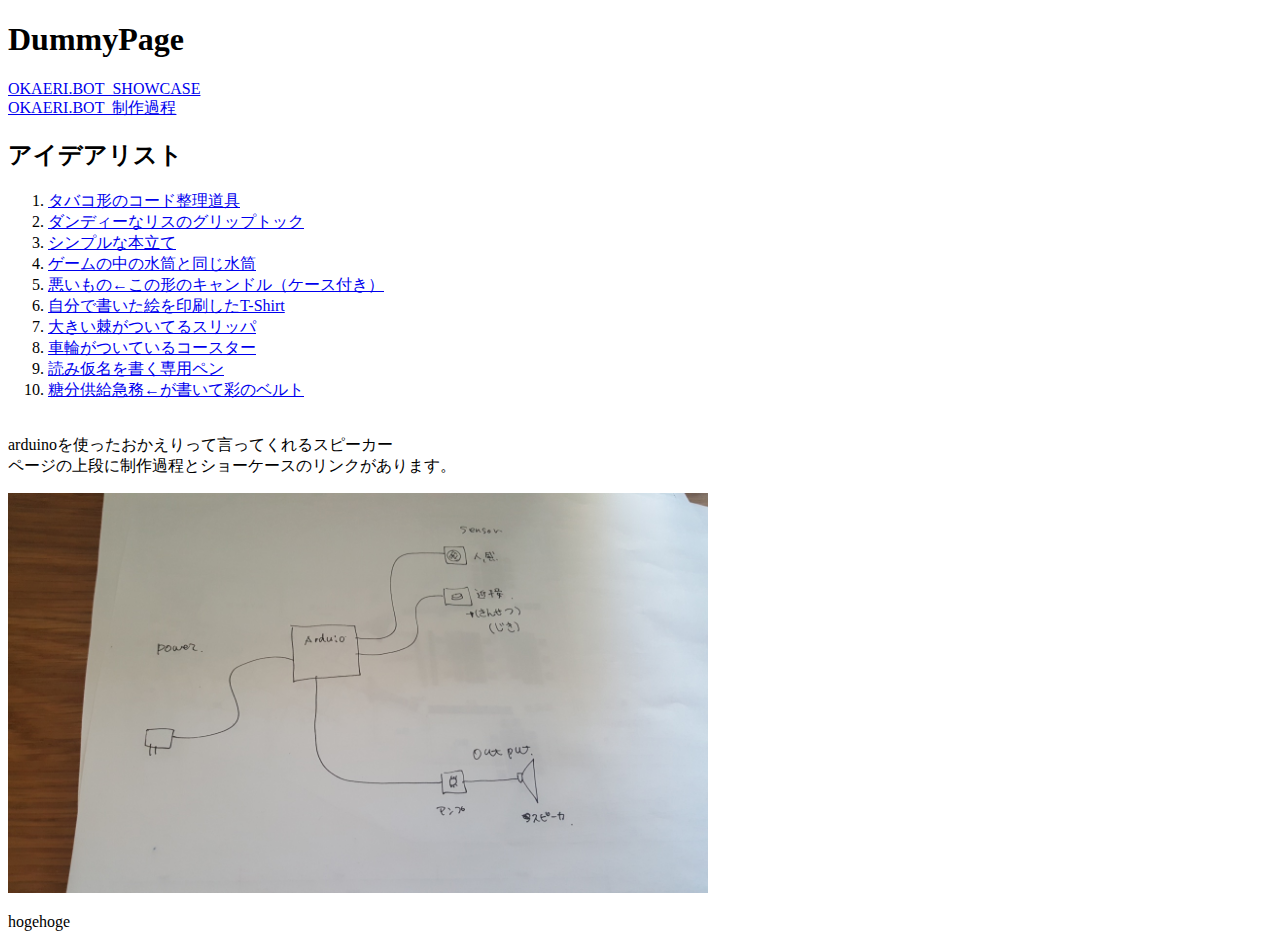
<file: mercari/index.html>
<!DOCTYPE html>
<html lang="ja" dir="ltr">
  <head>
    <meta charset="utf-8">
    <title>XtD-A1_dummy</title>
  </head>
  <body>
    <head>
      <h1>DummyPage</h1>
    </head>
    <main>
      <li><a href="./showcase.html">OKAERI.BOT_SHOWCASE</a></li>
      <li><a href="./okaeribotseisaku.html">OKAERI.BOT_制作過程</a></li>

      <h2>アイデアリスト</h2>
      <ol>
        <li><a href="./items/item1.html">タバコ形のコード整理道具</a></li>
        <li><a href="./items/item2.html">ダンディーなリスのグリップトック</a></li>
        <li><a href="./items/item3.html">シンプルな本立て</a></li>
        <li><a href="./items/item4.html">ゲームの中の水筒と同じ水筒</a></li>
        <li><a href="./items/item5.html">悪いもの←この形のキャンドル（ケース付き）</a></li>
        <li><a href="./items/item6.html">自分で書いた絵を印刷したT-Shirt</a></li>
        <li><a href="./items/item7.html">大きい棘がついてるスリッパ</a></li>
        <li><a href="./items/item8.html">車輪がついているコースター</a></li>
        <li><a href="./items/item9.html">読み仮名を書く専用ペン</a></li>
        <li><a href="./items/item10.html">糖分供給急務←が書いて彩のベルト</a></li>
      </ol>
      <br>
      arduinoを使ったおかえりって言ってくれるスピーカー<br>
      ページの上段に制作過程とショーケースのリンクがあります。
      <br>
    <p>  <div class="">
                <img src="./pic/zu.jpeg" width="700" height="400"　alt="kawaiiain">

    </main>
    <footer>
      <p>hogehoge</p>
    </footer>
  </body>
</html>
</file>
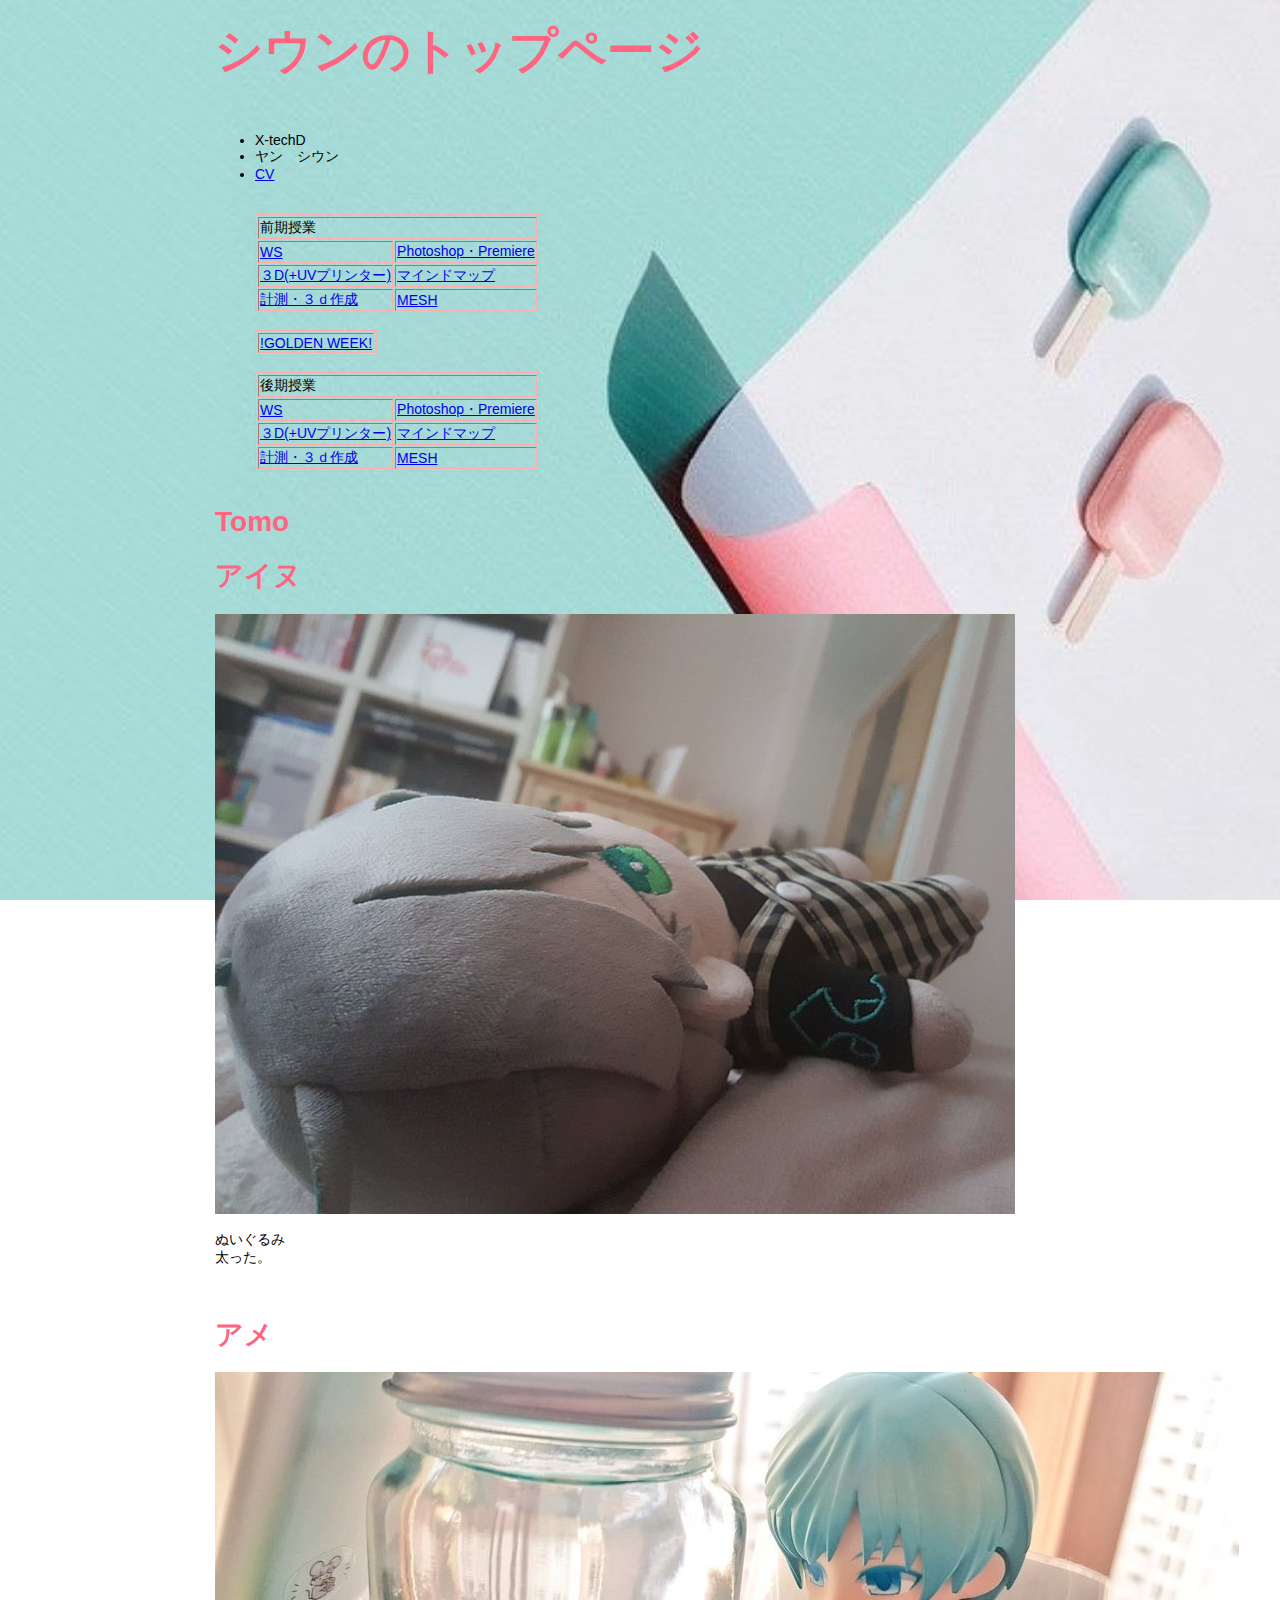
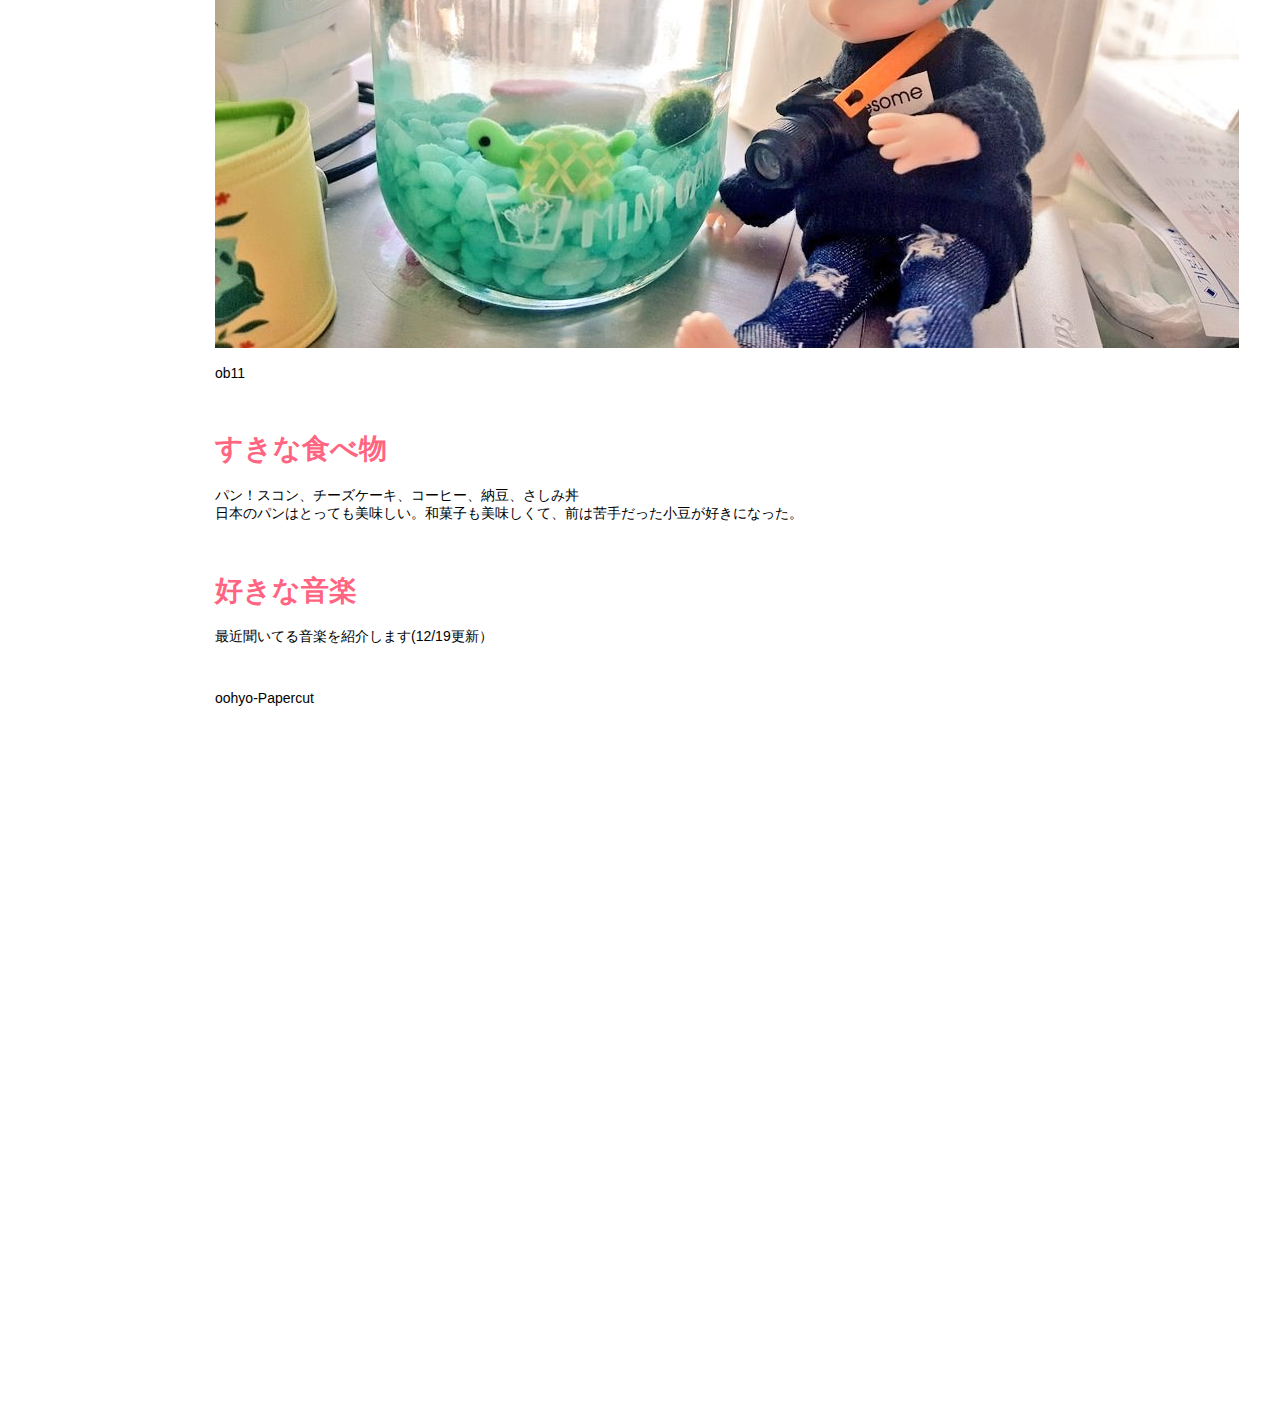
<file: sieunsieun.github.io/index.html>
<!DOCTYPE html>
<html lang="ja" dir="ltr">
  <head>
    <style type="text/css" >
    #wrapper {
        width:850px;
        margin : 0 auto ;
        border:0px solid #000;
    }
    body{
      font-family: sans-serif;
    }
    body{
  font-size : 14px;
}
html {
  background: url(./photo/ddt.jpg) no-repeat center center fixed;
  -webkit-background-size: cover;
  -moz-background-size: cover;
  -o-background-size: cover;
  background-size: cover;
}
    table {
   border: 1px solid #ffadad;
}
h1{
  font-size : 28px;
}
    </style>
    <meta charset="utf-8">
        <link rel="stylesheet" href="./assets/css/main.css">
    <title>^0^</title>
  </head>
  <body>
        <div id="wrapper">
    <header>

      <h1><font size="38pt"> シウンのトップページ </font></h1>
      <br>
      <nav>
        <ul>

          <li>X-techD</li>
          <li>ヤン　シウン</li>
          <li><a href="./cv/cv.html">CV</a></li>
<br>
<br>
          <table border="1">
   <tr>
      <td colspan="2">前期授業
   </tr>
   <tr>
      <td><a href="./wsreport.html">WS</a></td>
      <td><a href="./photoshoppremiere.html">Photoshop・Premiere</a></td>
   </tr>
   <tr>
      <td><a href="./3d.html">３D(+UVプリンター)</a></td>
      <td><a href="./mindmap.html">マインドマップ</a></td>
   </tr>
   <tr>
      <td><a href="./bottle.html">計測・３ｄ作成</a></td>
      <td><a href="./mesh.html">MESH</a></td>
   </tr>
</table>
<br>
    <table border="1">
      <tr>
        <td colspan="1"><a href="./goldenweek.html">!GOLDEN WEEK!</a>

        </tr>
      </table>
      <br>
      <table border="1">
<tr>
  <td colspan="2">後期授業
</tr>
<tr>
  <td><a href="./wsreport.html">WS</a></td>
  <td><a href="./photoshoppremiere.html">Photoshop・Premiere</a></td>
</tr>
<tr>
  <td><a href="./3d.html">３D(+UVプリンター)</a></td>
  <td><a href="./mindmap.html">マインドマップ</a></td>
</tr>
<tr>
  <td><a href="./bottle.html">計測・３ｄ作成</a></td>
  <td><a href="./mesh.html">MESH</a></td>
</tr>
</table>

<br>


        </ul>
      </nav>
    </header>
    <article class="">
      <h1>Tomo</h1>
      <section>
        <h1>アイヌ</h1>
          <div class="">
                    <img src="./photo/ddd.jpg" alt="kawaiiain">
        <p>ぬいぐるみ
          <br>太った。
        </p>
        <br>
      </section>
      <section>
        <h1>アメ</h1>
          <div class="">
                     <img src="./photo/ame.jpeg" alt="kawaiiame">
        <p>ob11
          <br>
        </p>
        <br>
      </section>
      <section>
        <h1>すきな食べ物</h1>
        <div class="">
      <p>パン！スコン、チーズケーキ、コーヒー、納豆、さしみ丼
        <br>日本のパンはとっても美味しい。和菓子も美味しくて、前は苦手だった小豆が好きになった。
      </p>
      <br>
      <h1>好きな音楽</h1>
      <p>最近聞いてる音楽を紹介します(12/19更新）</p>
      <br>
      <p>oohyo-Papercut</p>
      </section>
    <footer>
<iframe width="1200" height="675" src="https://www.youtube.com/embed/-W8vQyhlSxk?list=RDISNBfryBkSo" frameborder="0" allow="accelerometer; autoplay; encrypted-media; gyroscope; picture-in-picture" allowfullscreen></iframe>
    </footer>
  </div>
  </body>
</html>
</file>
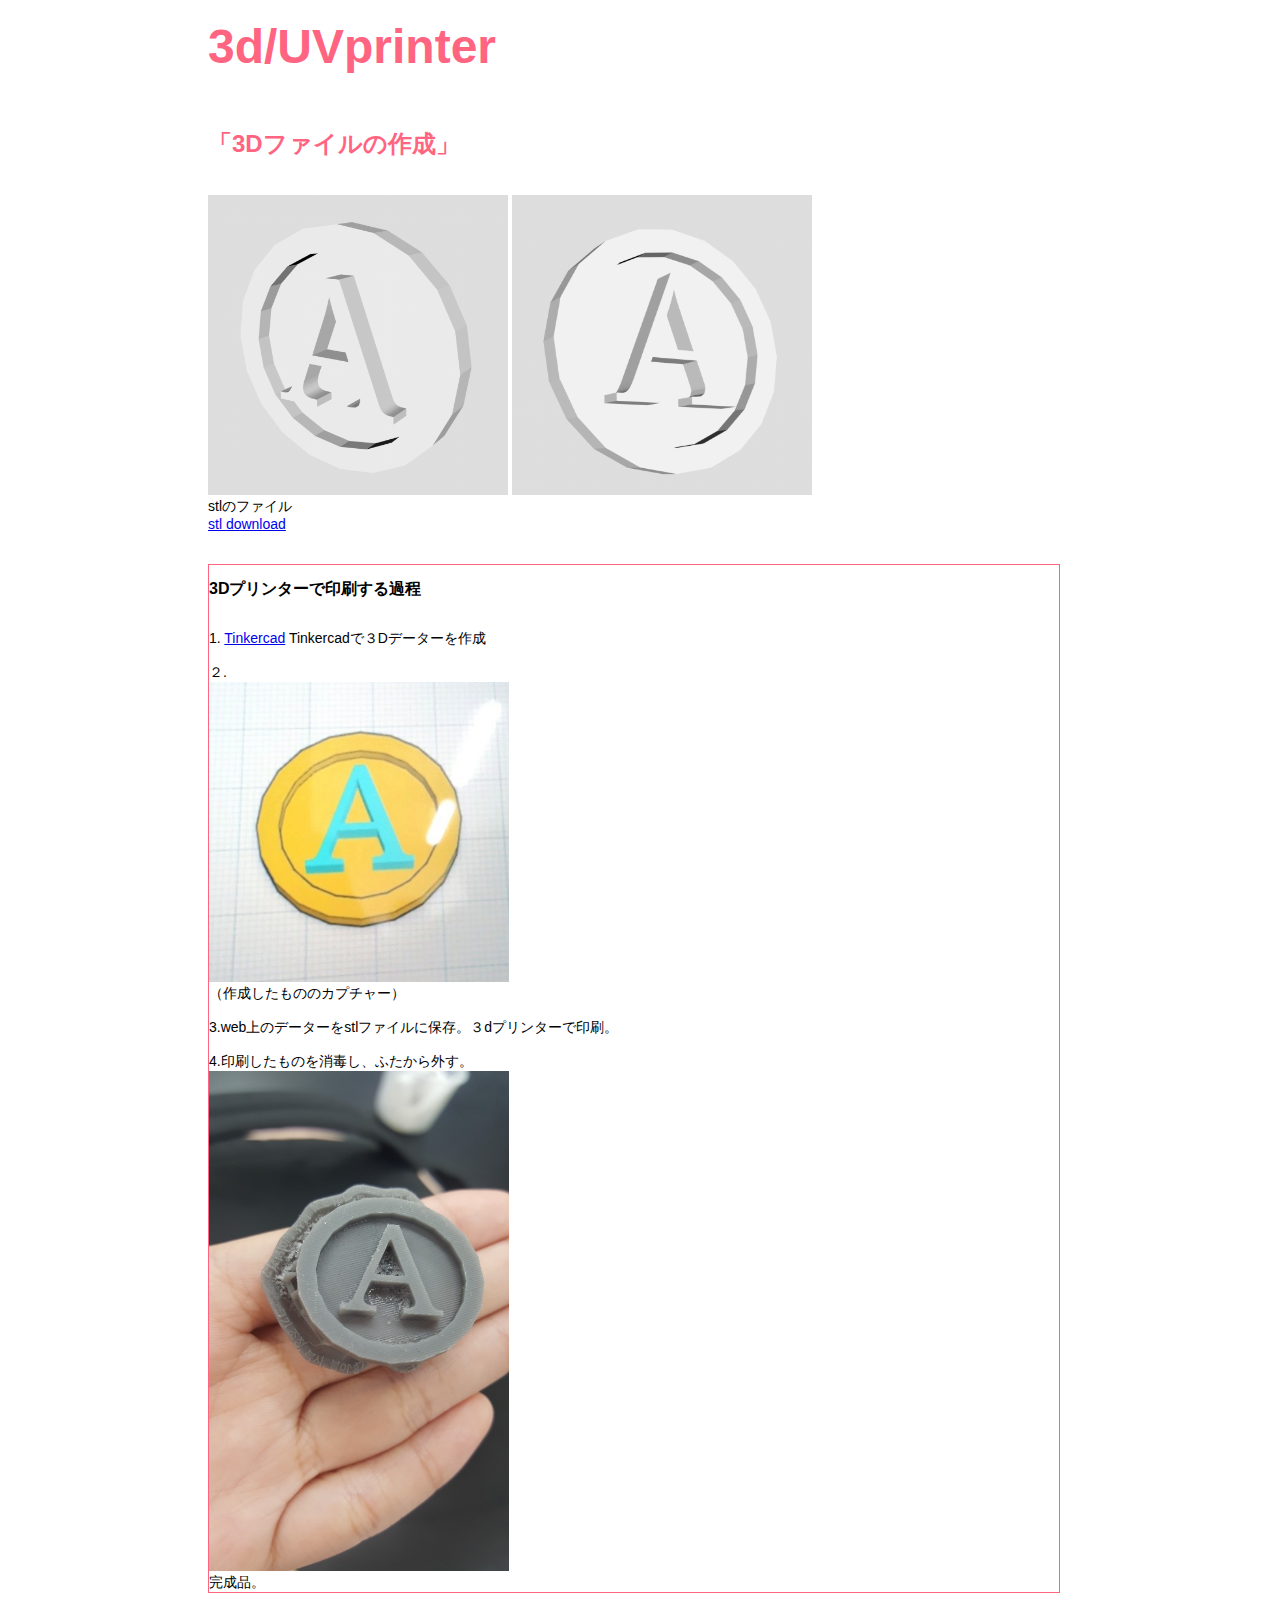
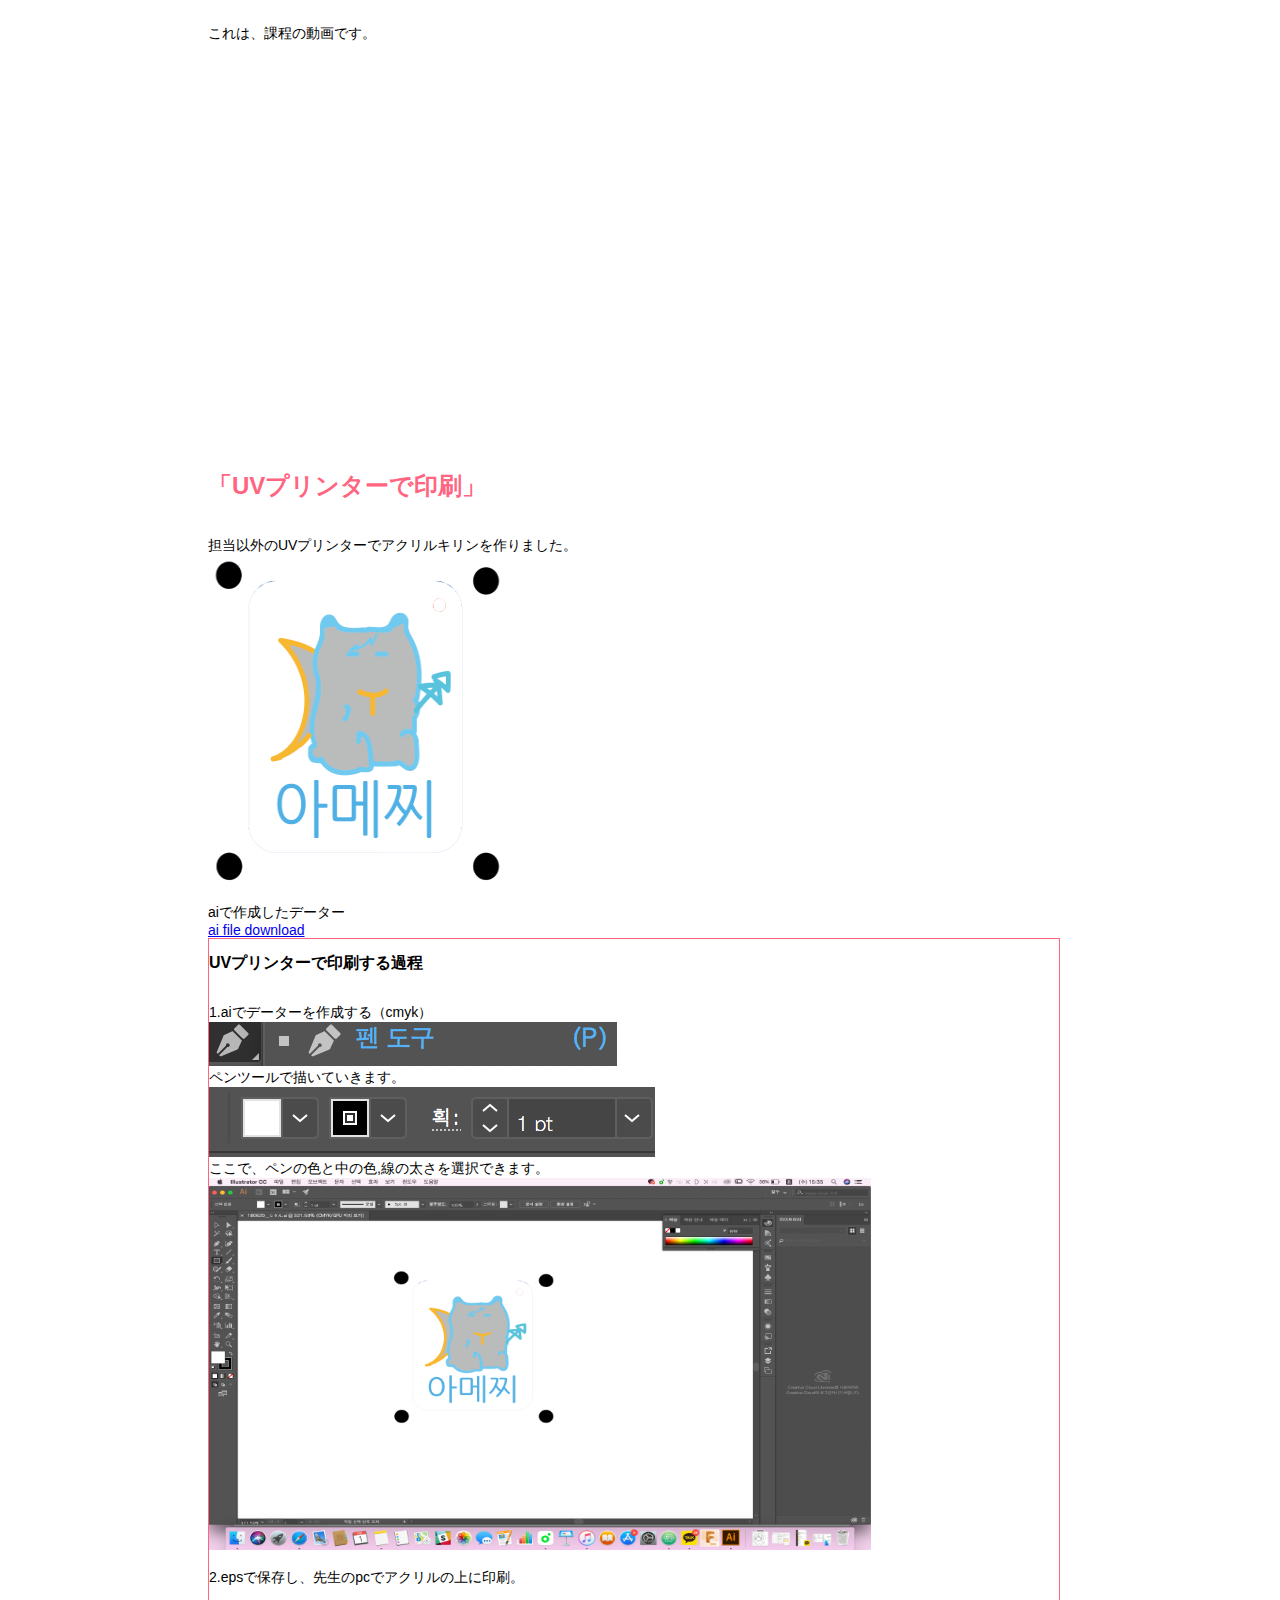
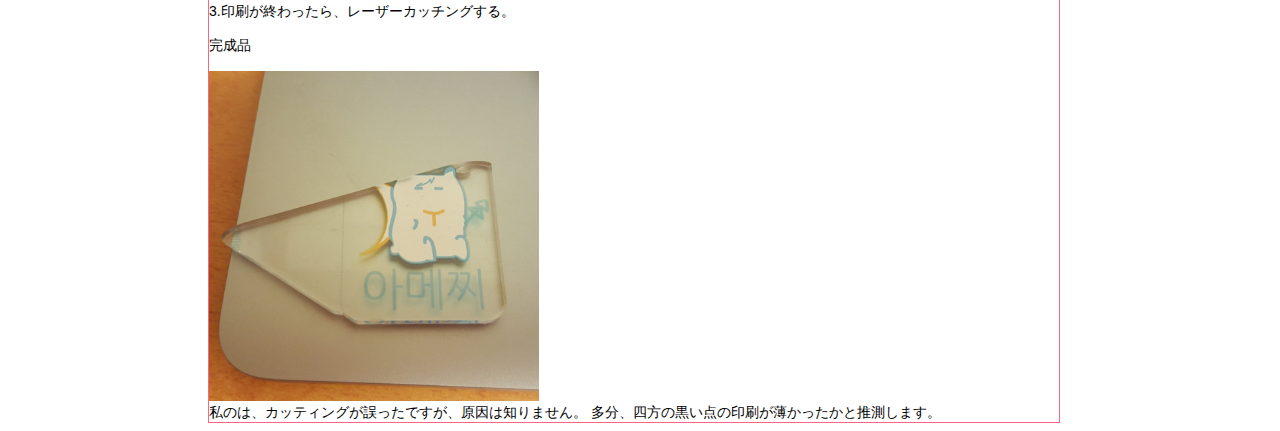
<file: 3d.html>
<!DOCTYPE html>
<html lang=ja dir="ltr">
  <head>
    <style type="text/css" >
    #wrapper {
        width:850px;
        margin :300 auto ;
        border:1px solid #ff6481;
}
    body{
      font-family: sans-serif;
    }
    body{
    font-size : 14px;
    }
        </style>
    <meta charset="utf-8">
          <link rel="stylesheet" href="./assets/css/main.css">
    <title>3d/UVprinter</title>
  </head>
  <body>

    <div style="margin-left:200px;margin-right:150px;">
<h1><font size="38pt">3d/UVprinter</font></h1>
<br>
  <h1><font size="5pt">「3Dファイルの作成」</font></h1>
<br>
<div class="">
          <img src="./photo/stl1.png" width="300" height="300" alt="stl1">

          <img src="./photo/stl2.png" width="300" height="300" alt="stl2">
</div>
stlのファイル
<br>
<a href="./file/3d.stl">stl download</a>

<br>


        <br>
        <br>
<div id="wrapper">
        <p><font size="3pt"><strong>3Dプリンターで印刷する過程</strong></font></p>
<br>
1.   <a href="https://www.tinkercad.com">Tinkercad</a> Tinkercadで３Dデーターを作成
<br><br>
２.<div class="">
          <img src="./photo/aaa.jpeg" width="300" height="300" alt="aaa">
        </div>

        （作成したもののカプチャー）
<br>
<br>
3.web上のデーターをstlファイルに保存。３dプリンターで印刷。
<br><br>
4.印刷したものを消毒し、ふたから外す。
<br>
<div class="">
          <img src="./photo/A.jpeg" width="300" height="500" alt="A">
        </div>
        完成品。
        <br>
      </div>
        <br><br>
        これは、課程の動画です。
        <br>
        <iframe width="662" height="372" src="https://www.youtube.com/embed/J4jnCGF4nR4" frameborder="0" allow="autoplay; encrypted-media" allowfullscreen></iframe>
<br><br><br>
  <h1><font size="5pt">「UVプリンターで印刷」</font></h1>
<br>
担当以外のUVプリンターでアクリルキリンを作りました。
<br>
<div class="">
          <img src="./photo/amezzi.png"width="300" height="330" alt="amezzi">
        </div>
        <br>
        aiで作成したデーター
        <br>
        <a href="./file/180620＿しうん.ai">ai file download</a>
<br>
        <div id="wrapper">

        <p><font size="3pt"><strong>UVプリンターで印刷する過程</strong></font></p>
<br>
1.aiでデーターを作成する（cmyk）
<br>
<div class="">
          <img src="./photo/pen.png"width="" height="" alt="pen">
        </div>
ペンツールで描いていきます。<br>
<div class="">
          <img src="./photo/pens.png"width="" height="" alt="pens">
        </div>
ここで、ペンの色と中の色,線の太さを選択できます。<br>
<div class="">
          <img src="./photo/pename.png"width="662" height="372" alt="pename">
        </div>
<br>
2.epsで保存し、先生のpcでアクリルの上に印刷。
<br><br>
3.印刷が終わったら、レーザーカッチングする。
<br><br>
完成品
<br>
<br>
<div class="">
          <img src="./photo/azz.jpeg"width="330" height="330" alt="azz">
        </div>

私のは、カッティングが誤ったですが、原因は知りません。
多分、四方の黒い点の印刷が薄かったかと推測します。
</div>
  </body>

</html>
</file>
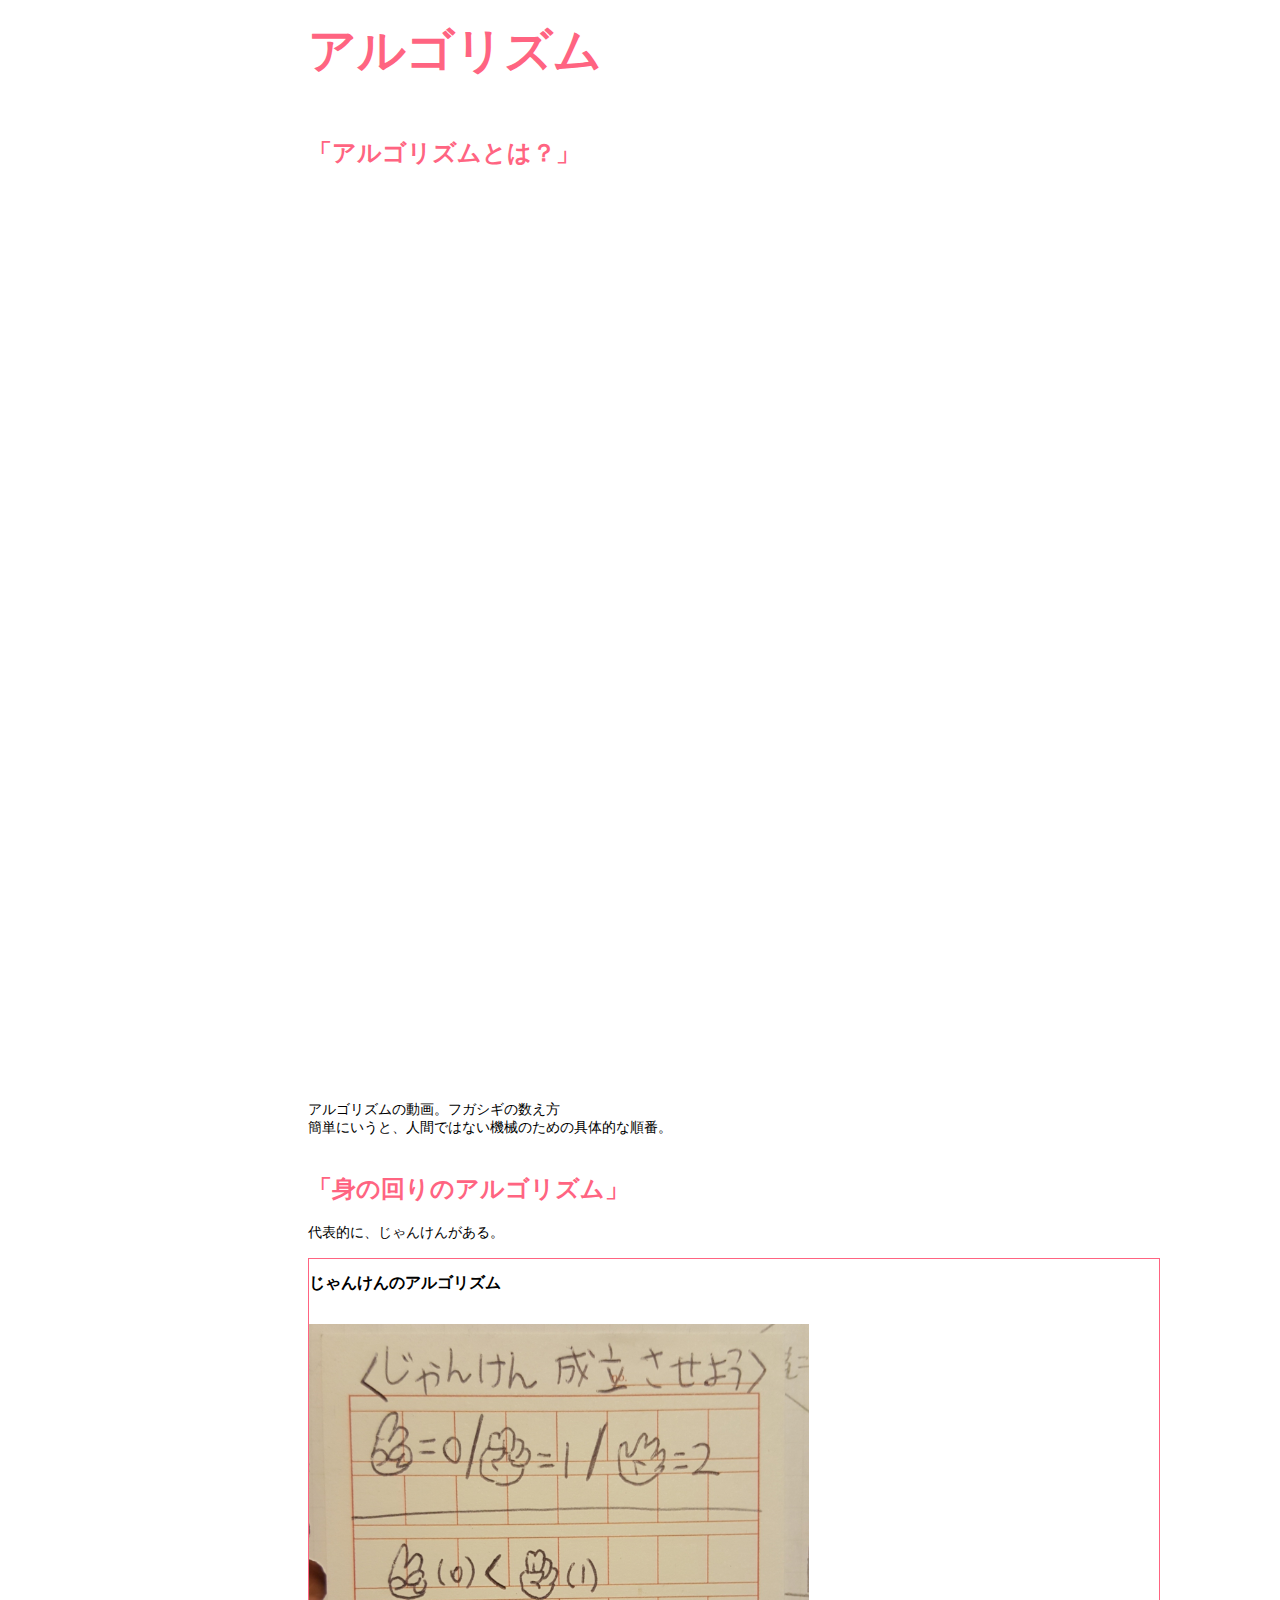
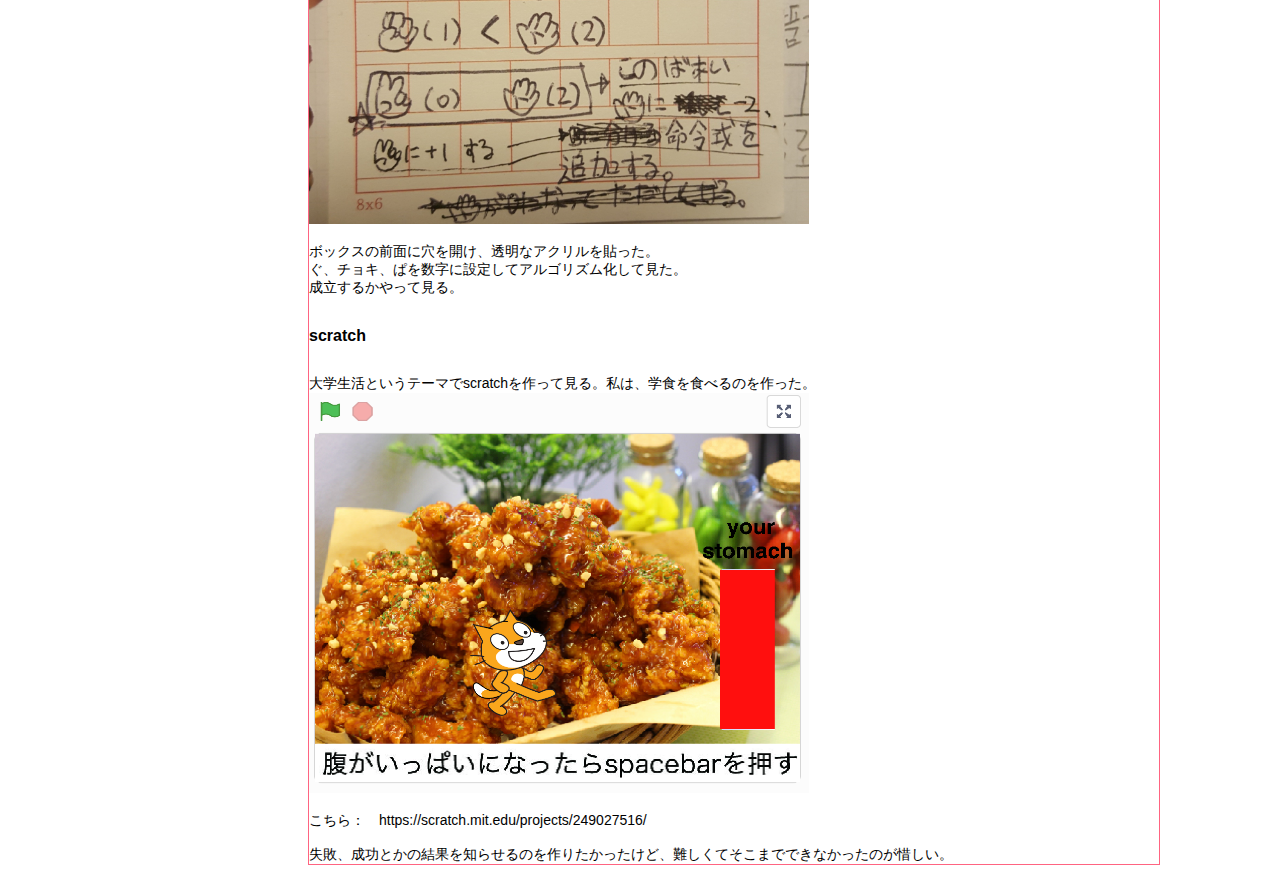
<file: allgorizm.html>
<!DOCTYPE html>
<html lang="ja" dir="ltr">
  <head>
    <style type="text/css" >
    #wrapper {
        width:850px;
        margin :250 auto ;
        border:1px solid #ff6481;
}
    body{
      font-family: sans-serif;
    }
    body{
    font-size : 14px;
    }
        </style>
    <meta charset="utf-8">
    <link rel="stylesheet" href="./assets/css/main.css">

    <title>アルゴリズムとは？</title>
  </head>
  <body>
    <div style="margin-left:300px;margin-right:150px;">
      <h1><font size="38pt">アルゴリズム</font></h1>
      <br>
        <h1><font size="5pt">「アルゴリズムとは？」</font></h1>
      <br>
  <iframe width="1192" height="894" src="https://www.youtube.com/embed/Q4gTV4r0zRs" frameborder="0" allow="accelerometer; autoplay; encrypted-media; gyroscope; picture-in-picture" allowfullscreen></iframe>
<br>
アルゴリズムの動画。フガシギの数え方
<br>
簡単にいうと、人間ではない機械のための具体的な順番。<br>

<br>
<h1><font size="5pt">「身の回りのアルゴリズム」</font></h1>

代表的に、じゃんけんがある。<br>
<br>
<div id="wrapper">
<p><font size="3pt"><strong>じゃんけんのアルゴリズム</strong></font></p>

<br>
<div class="">
          <img src="./photo/arugo.jpeg" width="500" height="500" alt="arr">
        </div>
<br>
ボックスの前面に穴を開け、透明なアクリルを貼った。
<br>
ぐ、チョキ、ぱを数字に設定してアルゴリズム化して見た。<br>
成立するかやって見る。
<br><br>

<p><font size="3pt"><strong>scratch</strong></font></p>
<br>
大学生活というテーマでscratchを作って見る。私は、学食を食べるのを作った。
<br>
<div class="">
          <img src="./photo/scratch.png" width="500" height="400" alt="arrs">
        </div>
<br>
こちら：　https://scratch.mit.edu/projects/249027516/
<br><br>

失敗、成功とかの結果を知らせるのを作りたかったけど、難しくてそこまでできなかったのが惜しい。

</div>

<br>
</file>
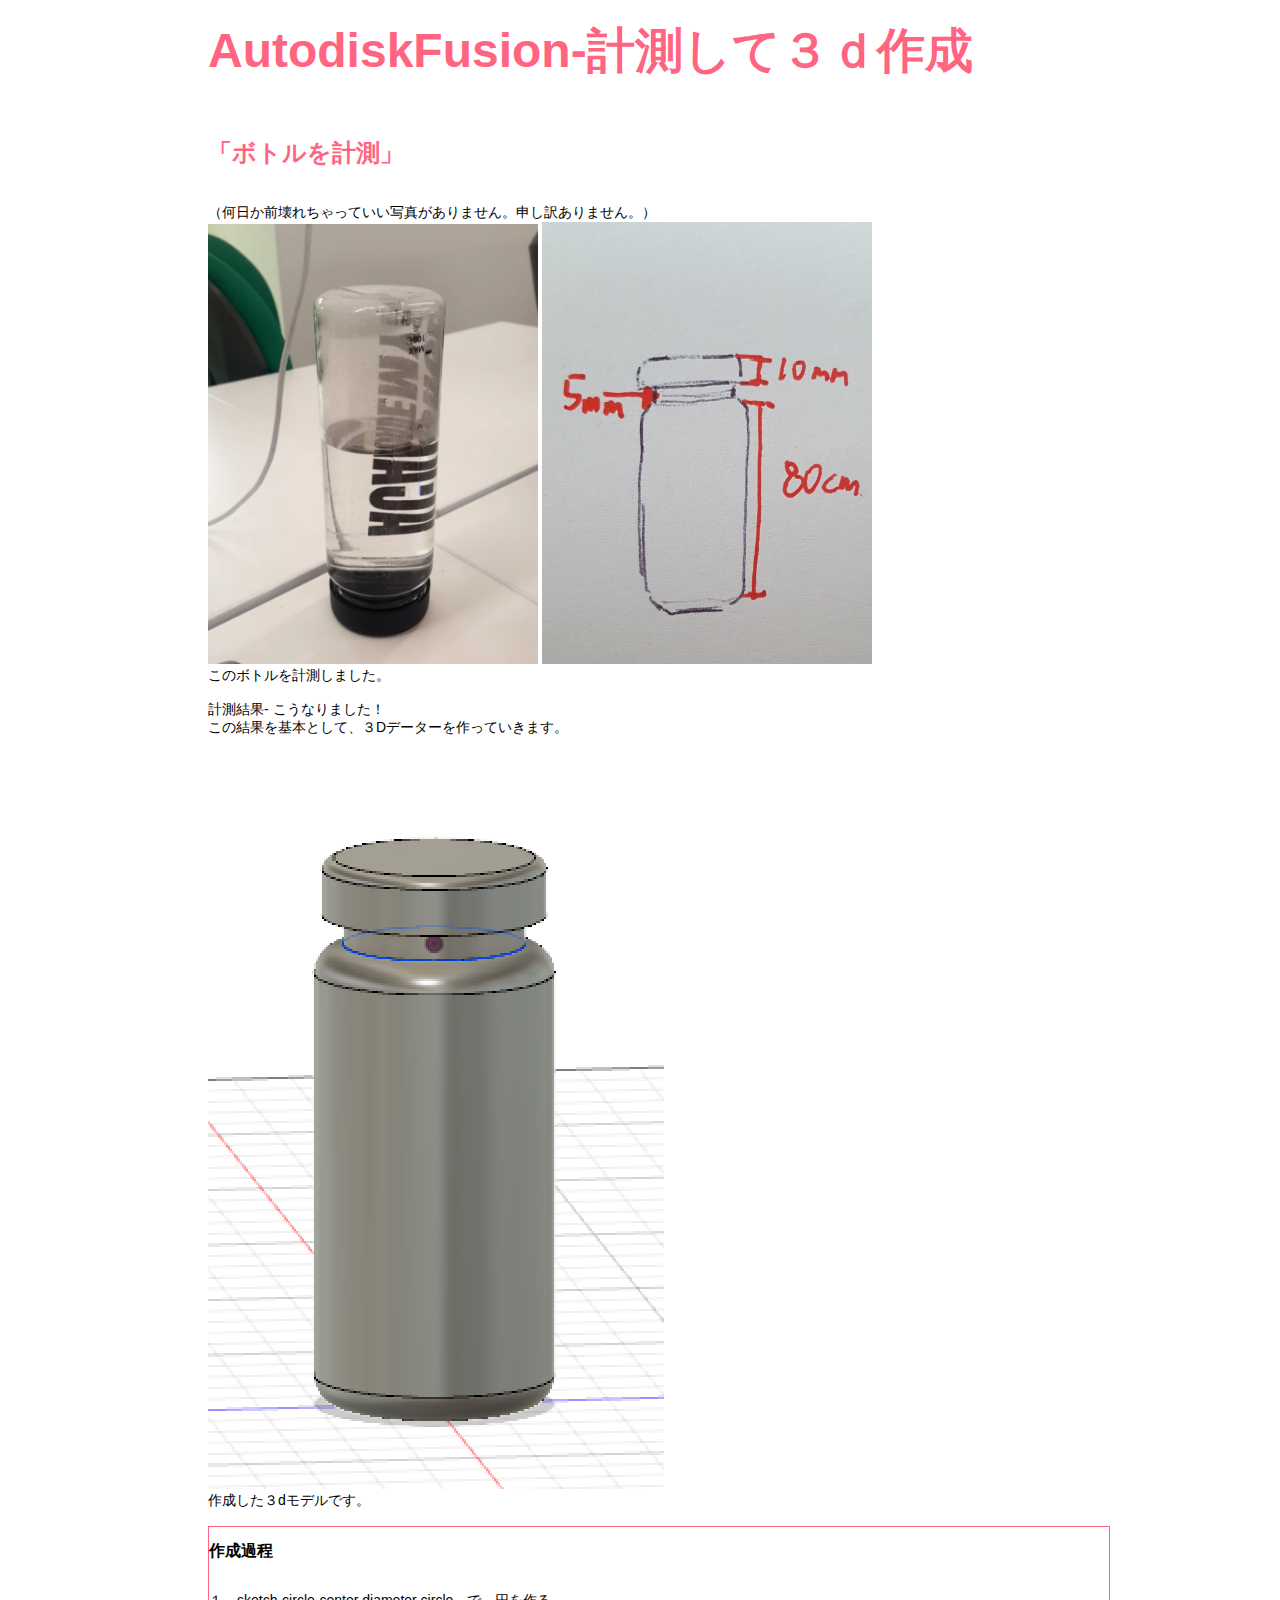
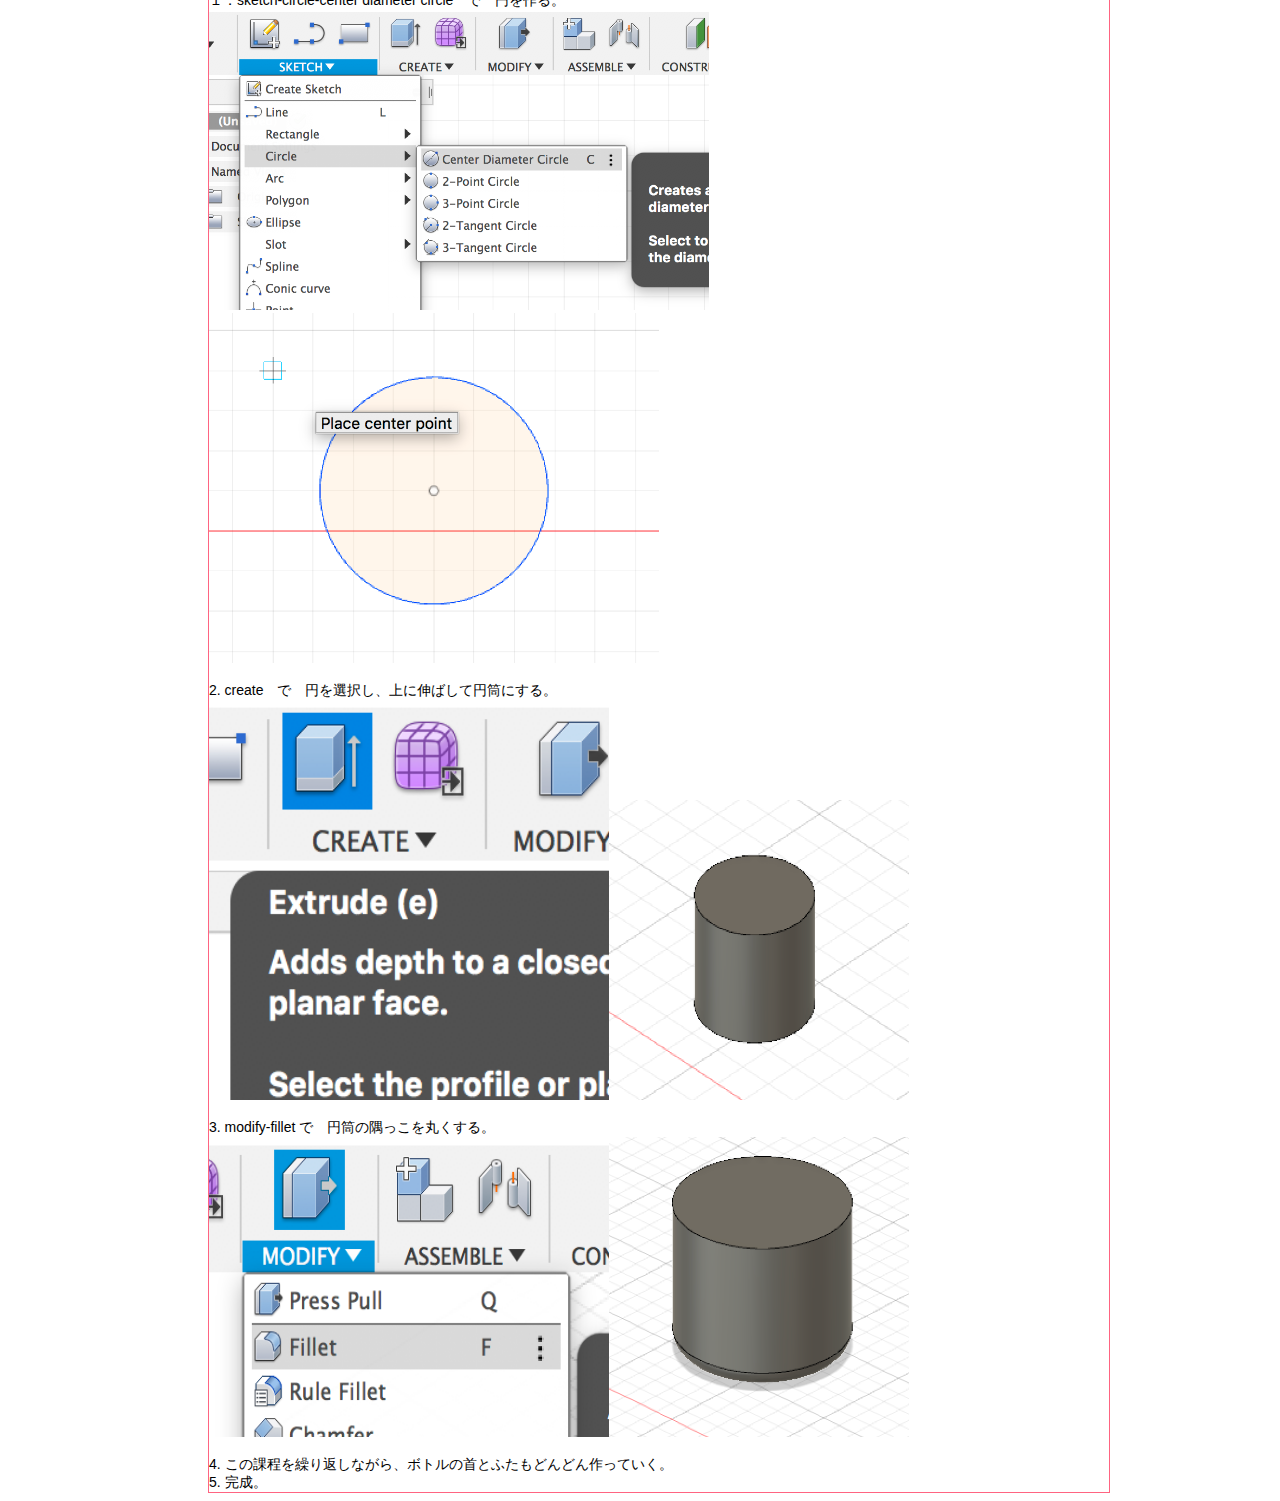
<file: bottle.html>
<!DOCTYPE html>
<html lang="ja" dir="ltr">
  <head>
    <style type="text/css" >
    #wrapper {
        width:900px;
        margin:200 auto ;
        border:1px solid #ff6481;
}
    body{
      font-family: sans-serif;
    }
    body{
    font-size : 14px;
    }
        </style>
    <meta charset="utf-8">
      <link rel="stylesheet" href="./assets/css/main.css">
    <title>計測・３ｄ作成</title>
  </head>
  <body>
  <div style="margin-left:200px;margin-right:150px;">
    <h1><font size="38pt">AutodiskFusion-計測して３ｄ作成</font></h1>
    <br>
      <h1><font size="5pt">「ボトルを計測」</font></h1>
    <br>
    （何日か前壊れちゃっていい写真がありません。申し訳ありません。）
    <div class="">
              <img src="./photo/bt.jpeg"width="330" height="４30" alt="bt">
                        <img src="./photo/bgg.jpeg"width="330" height="４30" alt="bgt">
                      </div>
            このボトルを計測しました。
            <br><br>
            計測結果-      こうなりました！
            <br>
            この結果を基本として、３Dデーターを作っていきます。
<br>
<div class="">
           <img src="./photo/btad.png" width="" height="" alt="ba">
         </div>
         作成した３dモデルです。
         <br><br>
         <div id="wrapper">
           <p><font size="3pt"><strong>作成過程</strong></font></p>
<br>
１．sketch-circle-center diameter circle　で　円を作る。
<br>
<div class="">
          <img src="./photo/bt1.png"width="500" height="300" alt="bt1"><img src="./photo/bt2.png"width="450" height="350" alt="bt2">
                  </div>
<br>
2. create　で　円を選択し、上に伸ばして円筒にする。
<br>
<div class="">
          <img src="./photo/bt3.png"width="400" height="400" alt="bt３"><img src="./photo/bt4.png"width="300" height="300" alt="bt４">
                  </div>
<br>
3. modify-fillet で　円筒の隅っこを丸くする。
<br>
<div class="">
          <img src="./photo/bt5.png"width="400" height="300" alt="bt5"><img src="./photo/bt6.png"width="300" height="300" alt="bt6">
                  </div>
<br>
4. この課程を繰り返しながら、ボトルの首とふたもどんどん作っていく。<br>
5. 完成。
  </body>
</html>
</file>
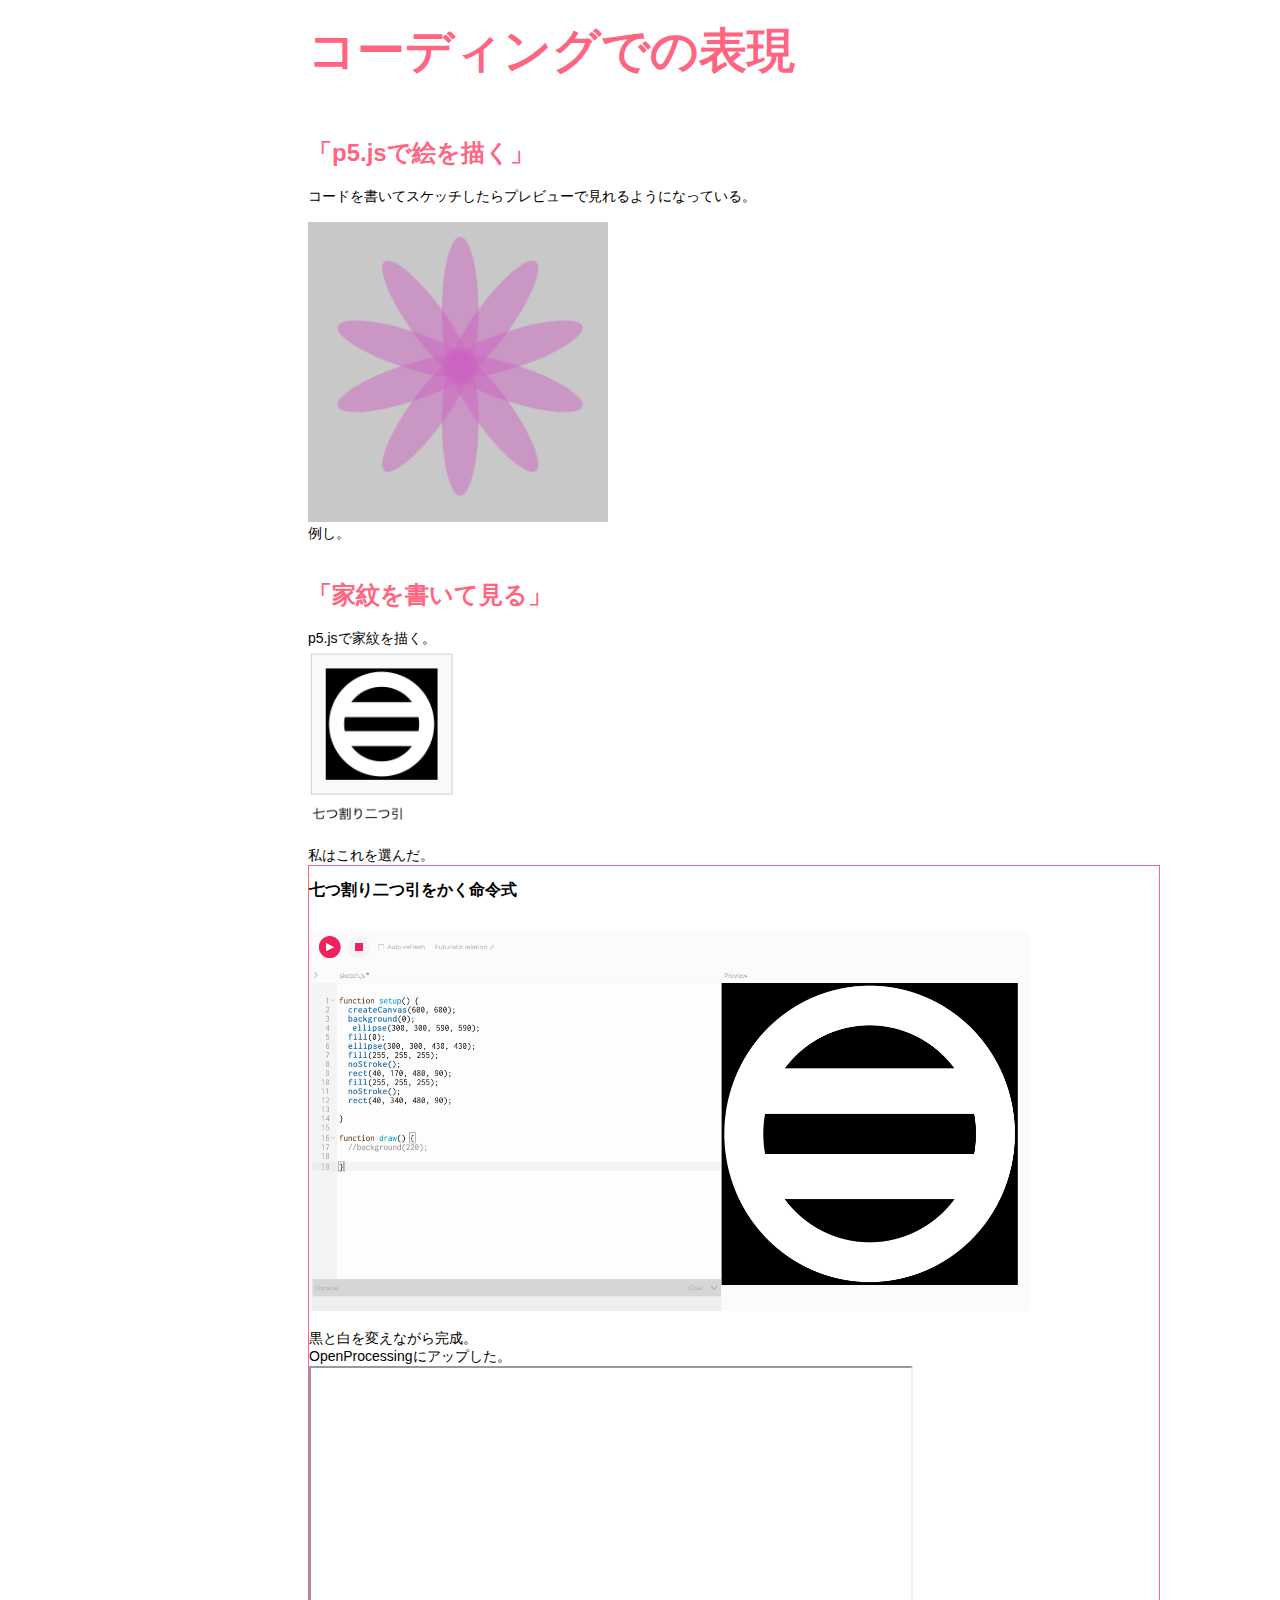
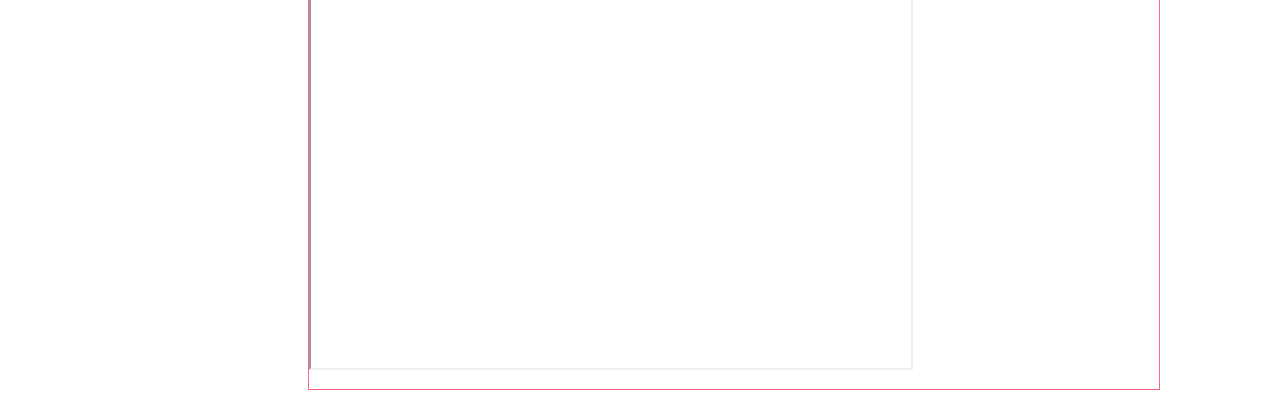
<file: coding.html>
<!DOCTYPE html>
<html lang="ja" dir="ltr">
  <head>
    <style type="text/css" >
    #wrapper {
        width:850px;
        margin :250 auto ;
        border:1px solid #ff6481;
}
    body{
      font-family: sans-serif;
    }
    body{
    font-size : 14px;
    }
        </style>
    <meta charset="utf-8">
    <link rel="stylesheet" href="./assets/css/main.css">

    <title>コーディング</title>
  </head>
  <body>
    <div style="margin-left:300px;margin-right:150px;">
      <h1><font size="38pt">コーディングでの表現</font></h1>
      <br>
        <h1><font size="5pt">「p5.jsで絵を描く」</font></h1>

コードを書いてスケッチしたらプレビューで見れるようになっている。<br>

<br>
<div class="">
          <img src="./photo/hana.png" width="300" height="300" alt="hana">
        </div>
        例し。<br>
<br>
<h1><font size="5pt">「家紋を書いて見る」</font></h1>

p5.jsで家紋を描く。 <br>
<div class="">
          <img src="./photo/nanatu.png" width="150" height="180" alt="7">
        </div>
<br>
私はこれを選んだ。<br>
<div id="wrapper">
<p><font size="3pt"><strong>七つ割り二つ引をかく命令式</strong></font></p>

<br>
<div class="">
          <img src="./photo/nanana.png" width="720" height="380" alt="toyhack3">
        </div>
<br>
黒と白を変えながら完成。
<br>
OpenProcessingにアップした。<br>
<iframe src="https://www.openprocessing.org/sketch/630764/embed/" width="600" height="600"></iframe><br>

<br>
</div>
<br>
  </body>
</html>
</file>
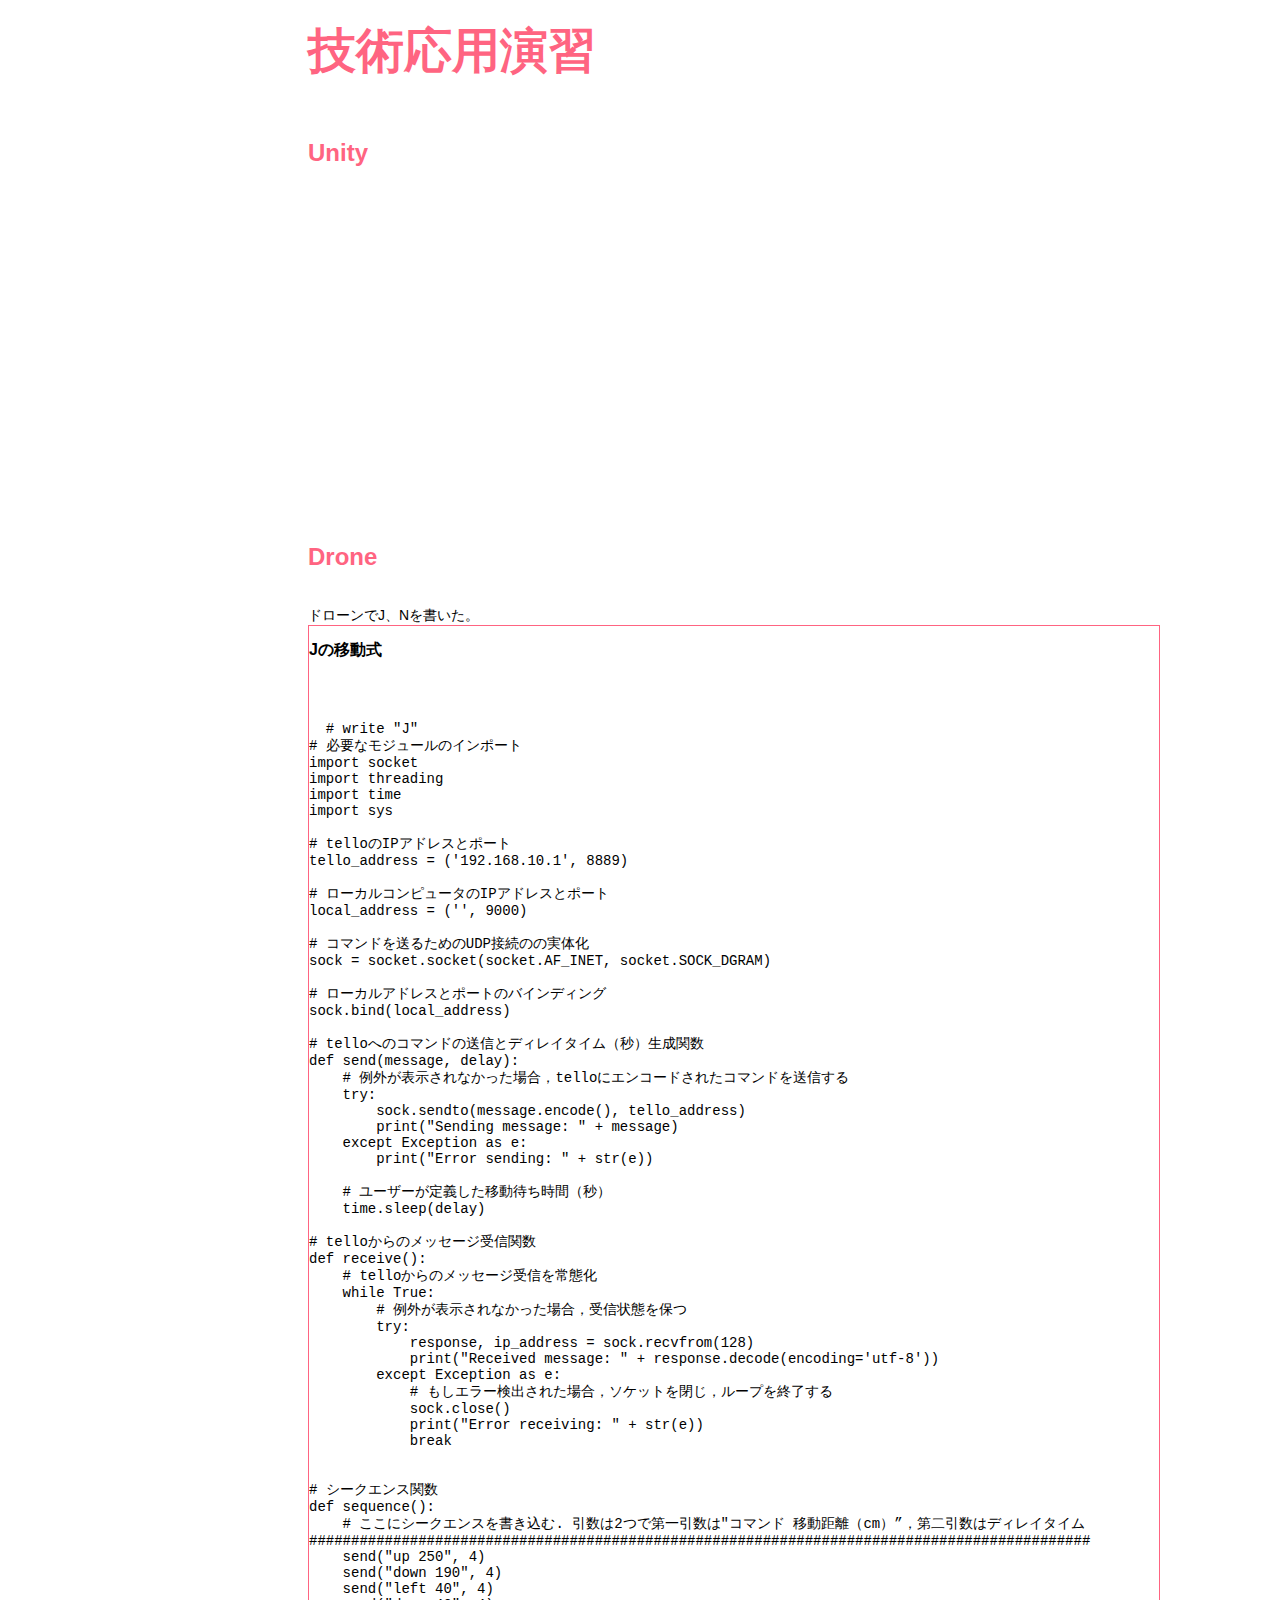
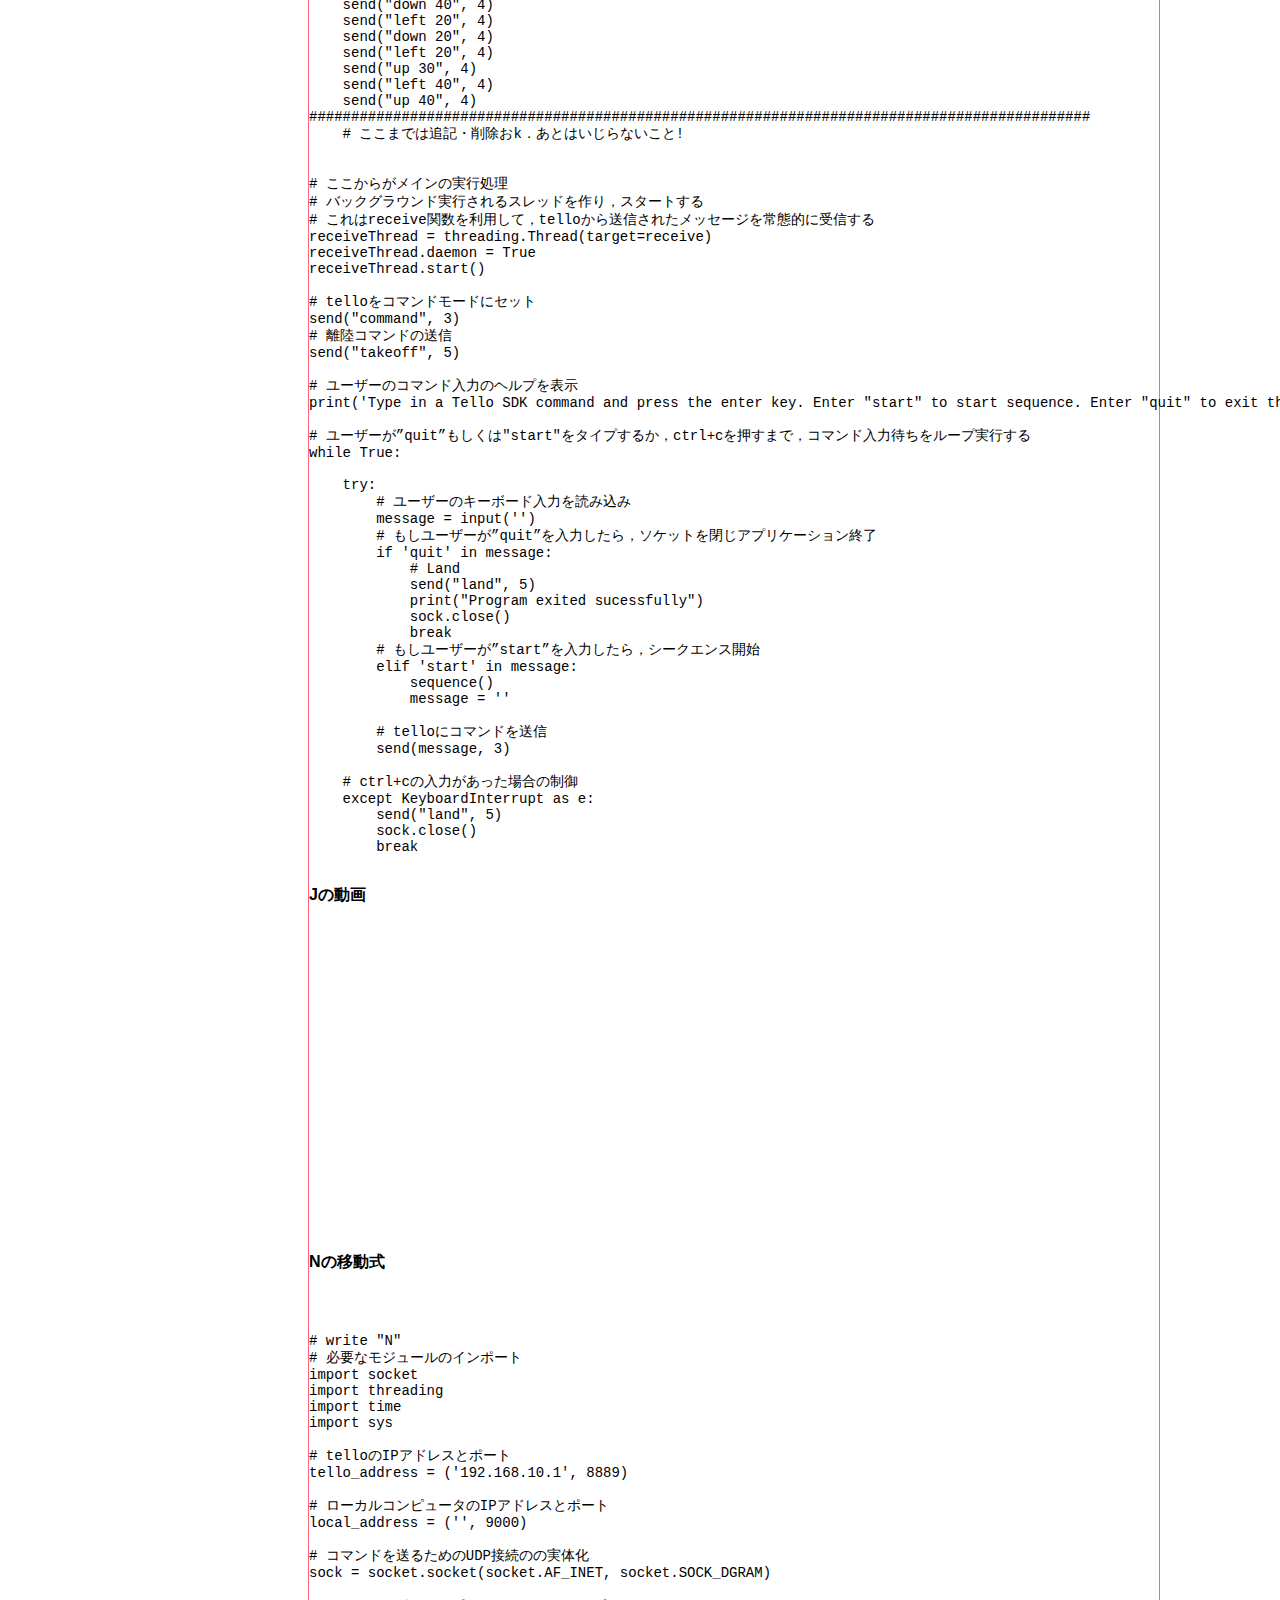
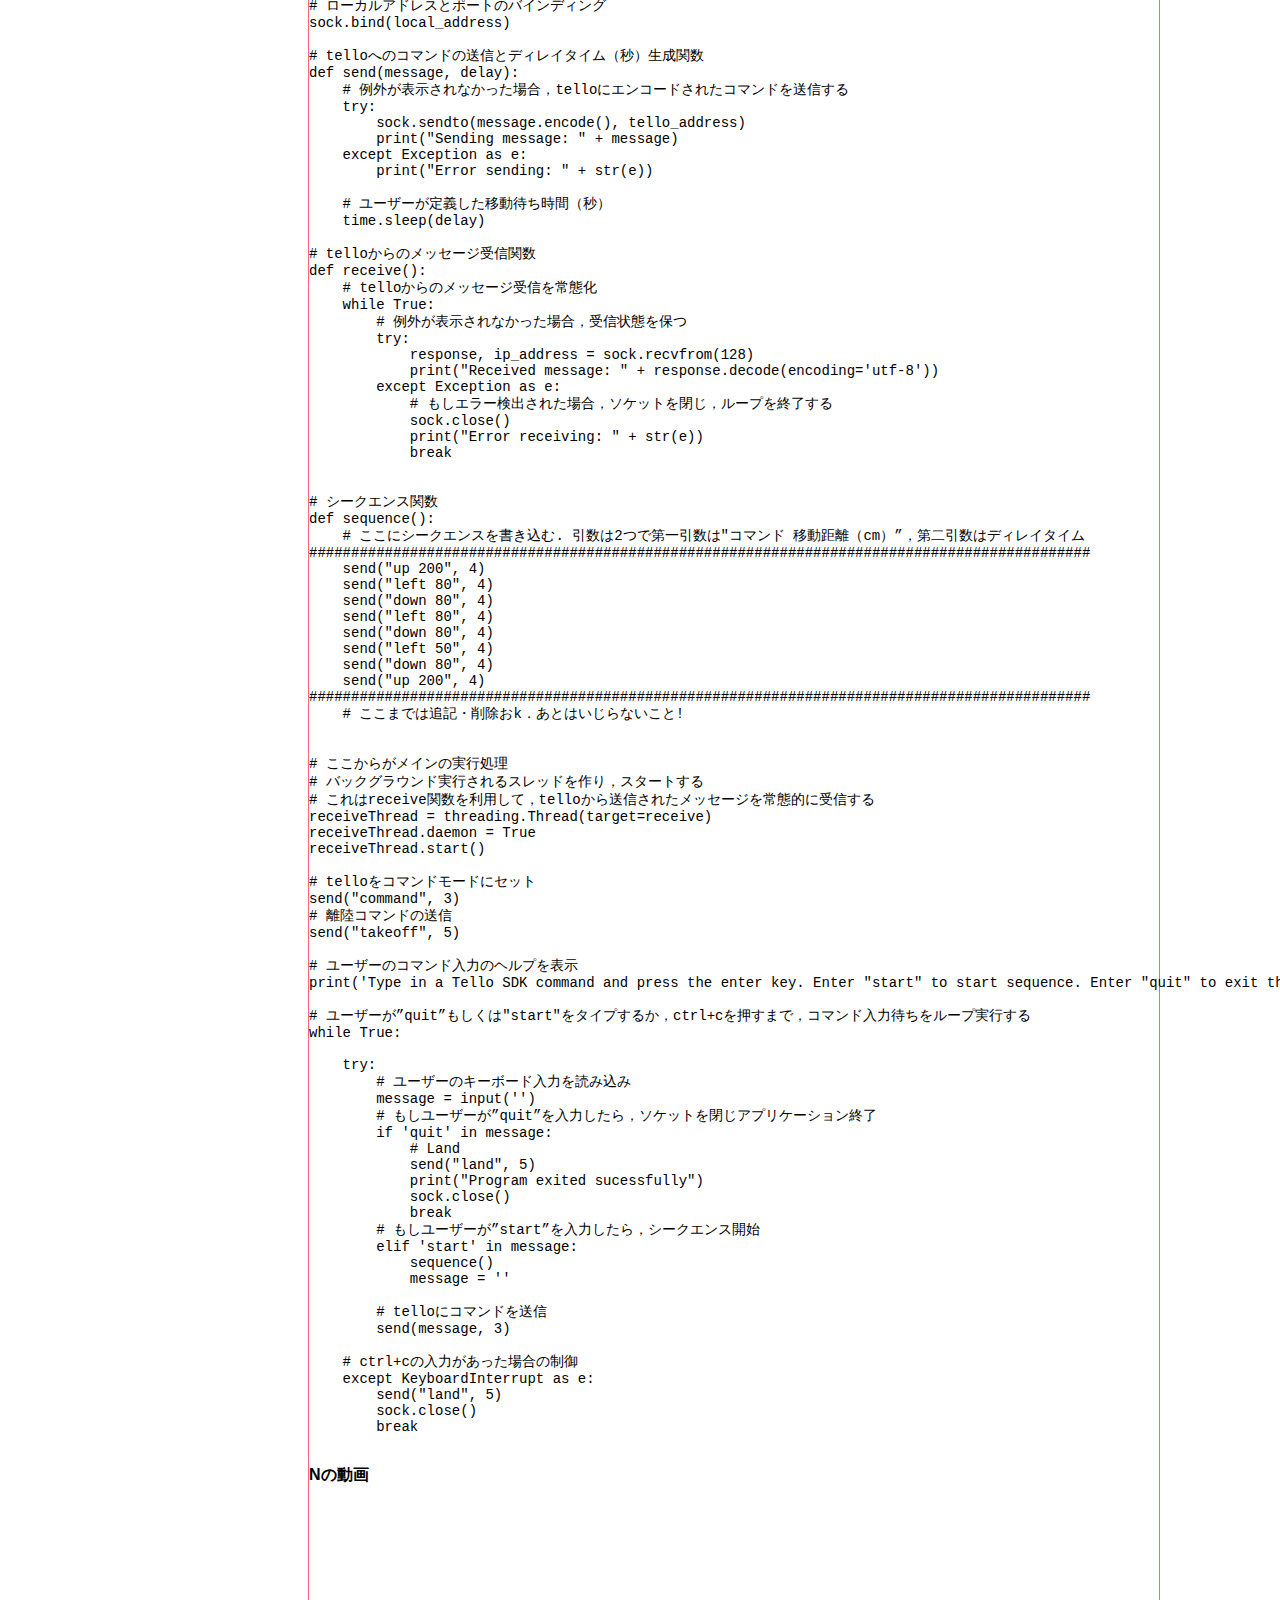
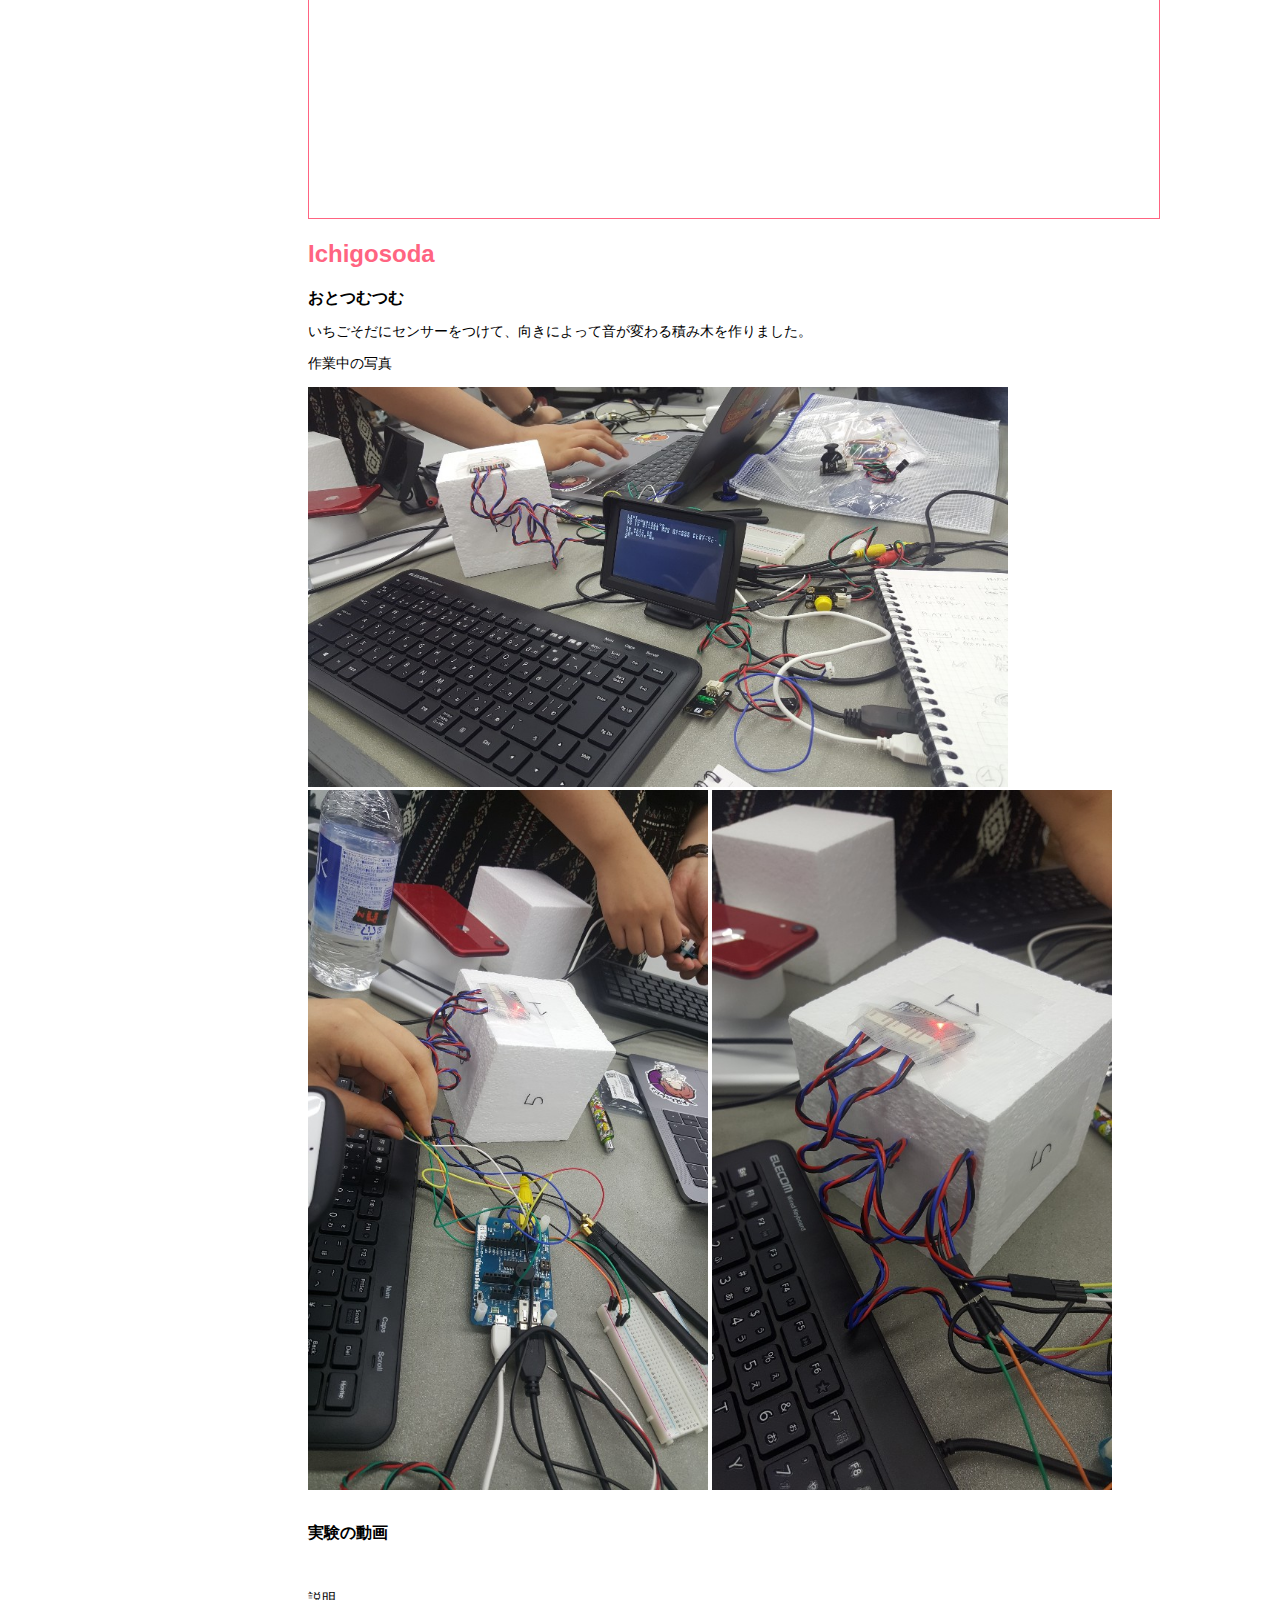
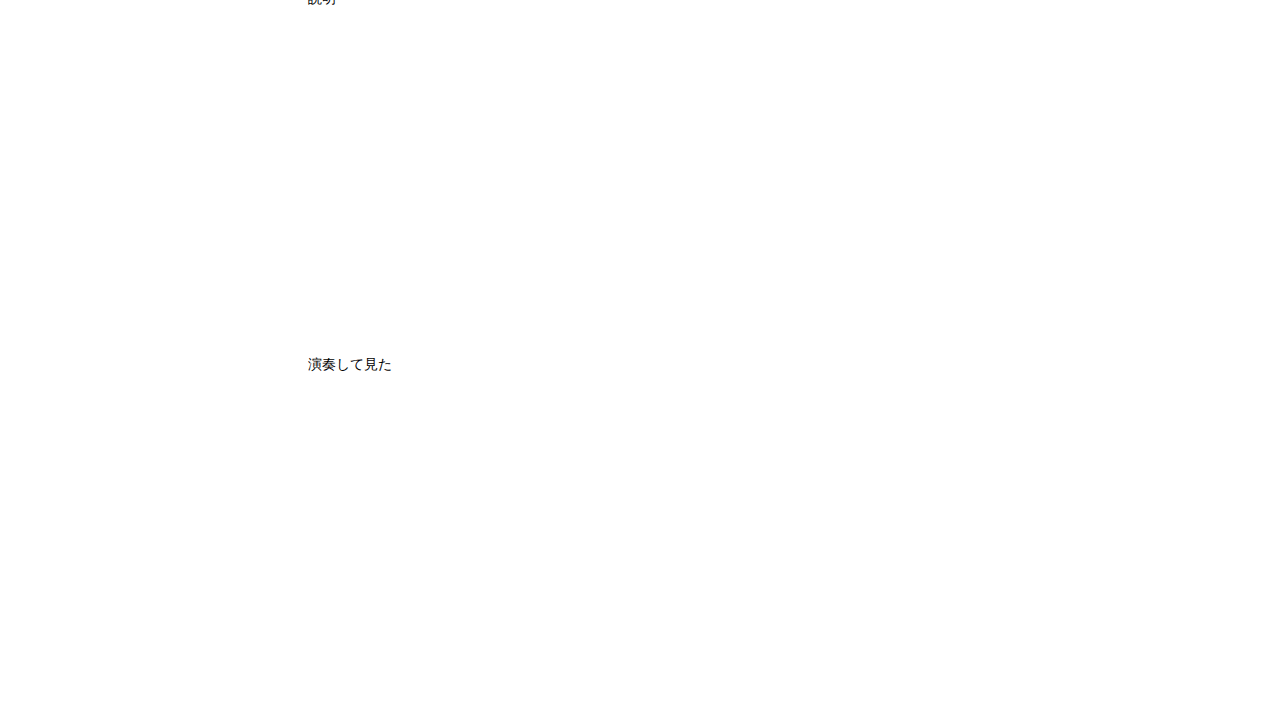
<file: gizyutuouyou.html>
<!DOCTYPE html>
<html lang="ja" dir="ltr">
  <head>
      <style type="text/css" >
      #wrapper {
          width:850px;
          margin :250 auto ;
          border:1px solid #ff6481;
  }
      body{
        font-family: sans-serif;
      }
      body{
      font-size : 14px;
      }
          </style>
    <meta charset="utf-8">
    <link rel="stylesheet" href="./assets/css/main.css">

    <title>技術応用演習</title>
  </head>
  <body>
    <div style="margin-left:300px;margin-right:150px;">
      <h1><font size="38pt">技術応用演習</font></h1>
      <br>
        <h1><font size="5pt">Unity</font></h1>
      <br>

      <iframe width="560" height="315" src="https://www.youtube.com/embed/cOyKdoN6lQM" frameborder="0" allow="accelerometer; autoplay; encrypted-media; gyroscope; picture-in-picture" allowfullscreen></iframe>
<br>
<h1><font size="5pt">Drone</font></h1>
<br>
ドローンでJ、Nを書いた。 <br>
<div id="wrapper">
<p><font size="3pt"><strong>Jの移動式</strong></font></p>


<br><br>
<pre>
  # write "J"
# 必要なモジュールのインポート
import socket
import threading
import time
import sys

# telloのIPアドレスとポート
tello_address = ('192.168.10.1', 8889)

# ローカルコンピュータのIPアドレスとポート
local_address = ('', 9000)

# コマンドを送るためのUDP接続のの実体化
sock = socket.socket(socket.AF_INET, socket.SOCK_DGRAM)

# ローカルアドレスとポートのバインディング
sock.bind(local_address)

# telloへのコマンドの送信とディレイタイム（秒）生成関数
def send(message, delay):
    # 例外が表示されなかった場合，telloにエンコードされたコマンドを送信する
    try:
        sock.sendto(message.encode(), tello_address)
        print("Sending message: " + message)
    except Exception as e:
        print("Error sending: " + str(e))

    # ユーザーが定義した移動待ち時間（秒）
    time.sleep(delay)

# telloからのメッセージ受信関数
def receive():
    # telloからのメッセージ受信を常態化
    while True:
        # 例外が表示されなかった場合，受信状態を保つ
        try:
            response, ip_address = sock.recvfrom(128)
            print("Received message: " + response.decode(encoding='utf-8'))
        except Exception as e:
            # もしエラー検出された場合，ソケットを閉じ，ループを終了する
            sock.close()
            print("Error receiving: " + str(e))
            break


# シークエンス関数
def sequence():
    # ここにシークエンスを書き込む. 引数は2つで第一引数は"コマンド 移動距離（cm）”，第二引数はディレイタイム
#############################################################################################
    send("up 250", 4)
    send("down 190", 4)
    send("left 40", 4)
    send("down 40", 4)
    send("left 20", 4)
    send("down 20", 4)
    send("left 20", 4)
    send("up 30", 4)
    send("left 40", 4)
    send("up 40", 4)
#############################################################################################
    # ここまでは追記・削除おk．あとはいじらないこと!


# ここからがメインの実行処理
# バックグラウンド実行されるスレッドを作り，スタートする
# これはreceive関数を利用して，telloから送信されたメッセージを常態的に受信する
receiveThread = threading.Thread(target=receive)
receiveThread.daemon = True
receiveThread.start()

# telloをコマンドモードにセット
send("command", 3)
# 離陸コマンドの送信
send("takeoff", 5)

# ユーザーのコマンド入力のヘルプを表示
print('Type in a Tello SDK command and press the enter key. Enter "start" to start sequence. Enter "quit" to exit this program.')

# ユーザーが”quit”もしくは"start"をタイプするか，ctrl+cを押すまで，コマンド入力待ちをループ実行する
while True:

    try:
        # ユーザーのキーボード入力を読み込み
        message = input('')
        # もしユーザーが”quit”を入力したら，ソケットを閉じアプリケーション終了
        if 'quit' in message:
            # Land
            send("land", 5)
            print("Program exited sucessfully")
            sock.close()
            break
        # もしユーザーが”start”を入力したら，シークエンス開始
        elif 'start' in message:
            sequence()
            message = ''

        # telloにコマンドを送信
        send(message, 3)

    # ctrl+cの入力があった場合の制御
    except KeyboardInterrupt as e:
        send("land", 5)
        sock.close()
        break
        </pre>

        <p><font size="3pt"><strong>Jの動画</strong></font></p>
<iframe width="560" height="315" src="https://www.youtube.com/embed/2TDvlo8XShQ" frameborder="0" allow="accelerometer; autoplay; encrypted-media; gyroscope; picture-in-picture" allowfullscreen></iframe>
<br><p><font size="3pt"><strong>Nの移動式</strong></font></p>


<br><br>
<pre>
# write "N"
# 必要なモジュールのインポート
import socket
import threading
import time
import sys

# telloのIPアドレスとポート
tello_address = ('192.168.10.1', 8889)

# ローカルコンピュータのIPアドレスとポート
local_address = ('', 9000)

# コマンドを送るためのUDP接続のの実体化
sock = socket.socket(socket.AF_INET, socket.SOCK_DGRAM)

# ローカルアドレスとポートのバインディング
sock.bind(local_address)

# telloへのコマンドの送信とディレイタイム（秒）生成関数
def send(message, delay):
    # 例外が表示されなかった場合，telloにエンコードされたコマンドを送信する
    try:
        sock.sendto(message.encode(), tello_address)
        print("Sending message: " + message)
    except Exception as e:
        print("Error sending: " + str(e))

    # ユーザーが定義した移動待ち時間（秒）
    time.sleep(delay)

# telloからのメッセージ受信関数
def receive():
    # telloからのメッセージ受信を常態化
    while True:
        # 例外が表示されなかった場合，受信状態を保つ
        try:
            response, ip_address = sock.recvfrom(128)
            print("Received message: " + response.decode(encoding='utf-8'))
        except Exception as e:
            # もしエラー検出された場合，ソケットを閉じ，ループを終了する
            sock.close()
            print("Error receiving: " + str(e))
            break


# シークエンス関数
def sequence():
    # ここにシークエンスを書き込む. 引数は2つで第一引数は"コマンド 移動距離（cm）”，第二引数はディレイタイム
#############################################################################################
    send("up 200", 4)
    send("left 80", 4)
    send("down 80", 4)
    send("left 80", 4)
    send("down 80", 4)
    send("left 50", 4)
    send("down 80", 4)
    send("up 200", 4)
#############################################################################################
    # ここまでは追記・削除おk．あとはいじらないこと!


# ここからがメインの実行処理
# バックグラウンド実行されるスレッドを作り，スタートする
# これはreceive関数を利用して，telloから送信されたメッセージを常態的に受信する
receiveThread = threading.Thread(target=receive)
receiveThread.daemon = True
receiveThread.start()

# telloをコマンドモードにセット
send("command", 3)
# 離陸コマンドの送信
send("takeoff", 5)

# ユーザーのコマンド入力のヘルプを表示
print('Type in a Tello SDK command and press the enter key. Enter "start" to start sequence. Enter "quit" to exit this program.')

# ユーザーが”quit”もしくは"start"をタイプするか，ctrl+cを押すまで，コマンド入力待ちをループ実行する
while True:

    try:
        # ユーザーのキーボード入力を読み込み
        message = input('')
        # もしユーザーが”quit”を入力したら，ソケットを閉じアプリケーション終了
        if 'quit' in message:
            # Land
            send("land", 5)
            print("Program exited sucessfully")
            sock.close()
            break
        # もしユーザーが”start”を入力したら，シークエンス開始
        elif 'start' in message:
            sequence()
            message = ''

        # telloにコマンドを送信
        send(message, 3)

    # ctrl+cの入力があった場合の制御
    except KeyboardInterrupt as e:
        send("land", 5)
        sock.close()
        break
<br></pre>

<p><font size="3pt"><strong>Nの動画</strong></font></p>

<iframe width="560" height="315" src="https://www.youtube.com/embed/UMjwynAaPlc" frameborder="0" allow="accelerometer; autoplay; encrypted-media; gyroscope; picture-in-picture" allowfullscreen></iframe>

</div>
<h1><font size="5pt">Ichigosoda</font></h1>
<p><font size="3pt"><strong>おとつむつむ</strong></font></p>
<p>いちごそだにセンサーをつけて、向きによって音が変わる積み木を作りました。</p>
<p>作業中の写真</p>
<img src="./photo/is2.jpeg" width="700" height="400"　alt=""><br>
<img src="./photo/is3.jpeg" width="400" height="700"　alt="">
<img src="./photo/is1.jpeg" width="400" height="700"　alt="">
<br><br>
<p><font size="3pt"><strong>実験の動画</strong></font></p>
　<p>説明</p>
<iframe width="560" height="315" src="https://www.youtube.com/embed/7nTPtl4tMPk" frameborder="0" allow="accelerometer; autoplay; encrypted-media; gyroscope; picture-in-picture" allowfullscreen></iframe>
　<p>演奏して見た</p>
<iframe width="560" height="315" src="https://www.youtube.com/embed/9dR7IB1M0aY" frameborder="0" allow="accelerometer; autoplay; encrypted-media; gyroscope; picture-in-picture" allowfullscreen></iframe>

</html>
</file>
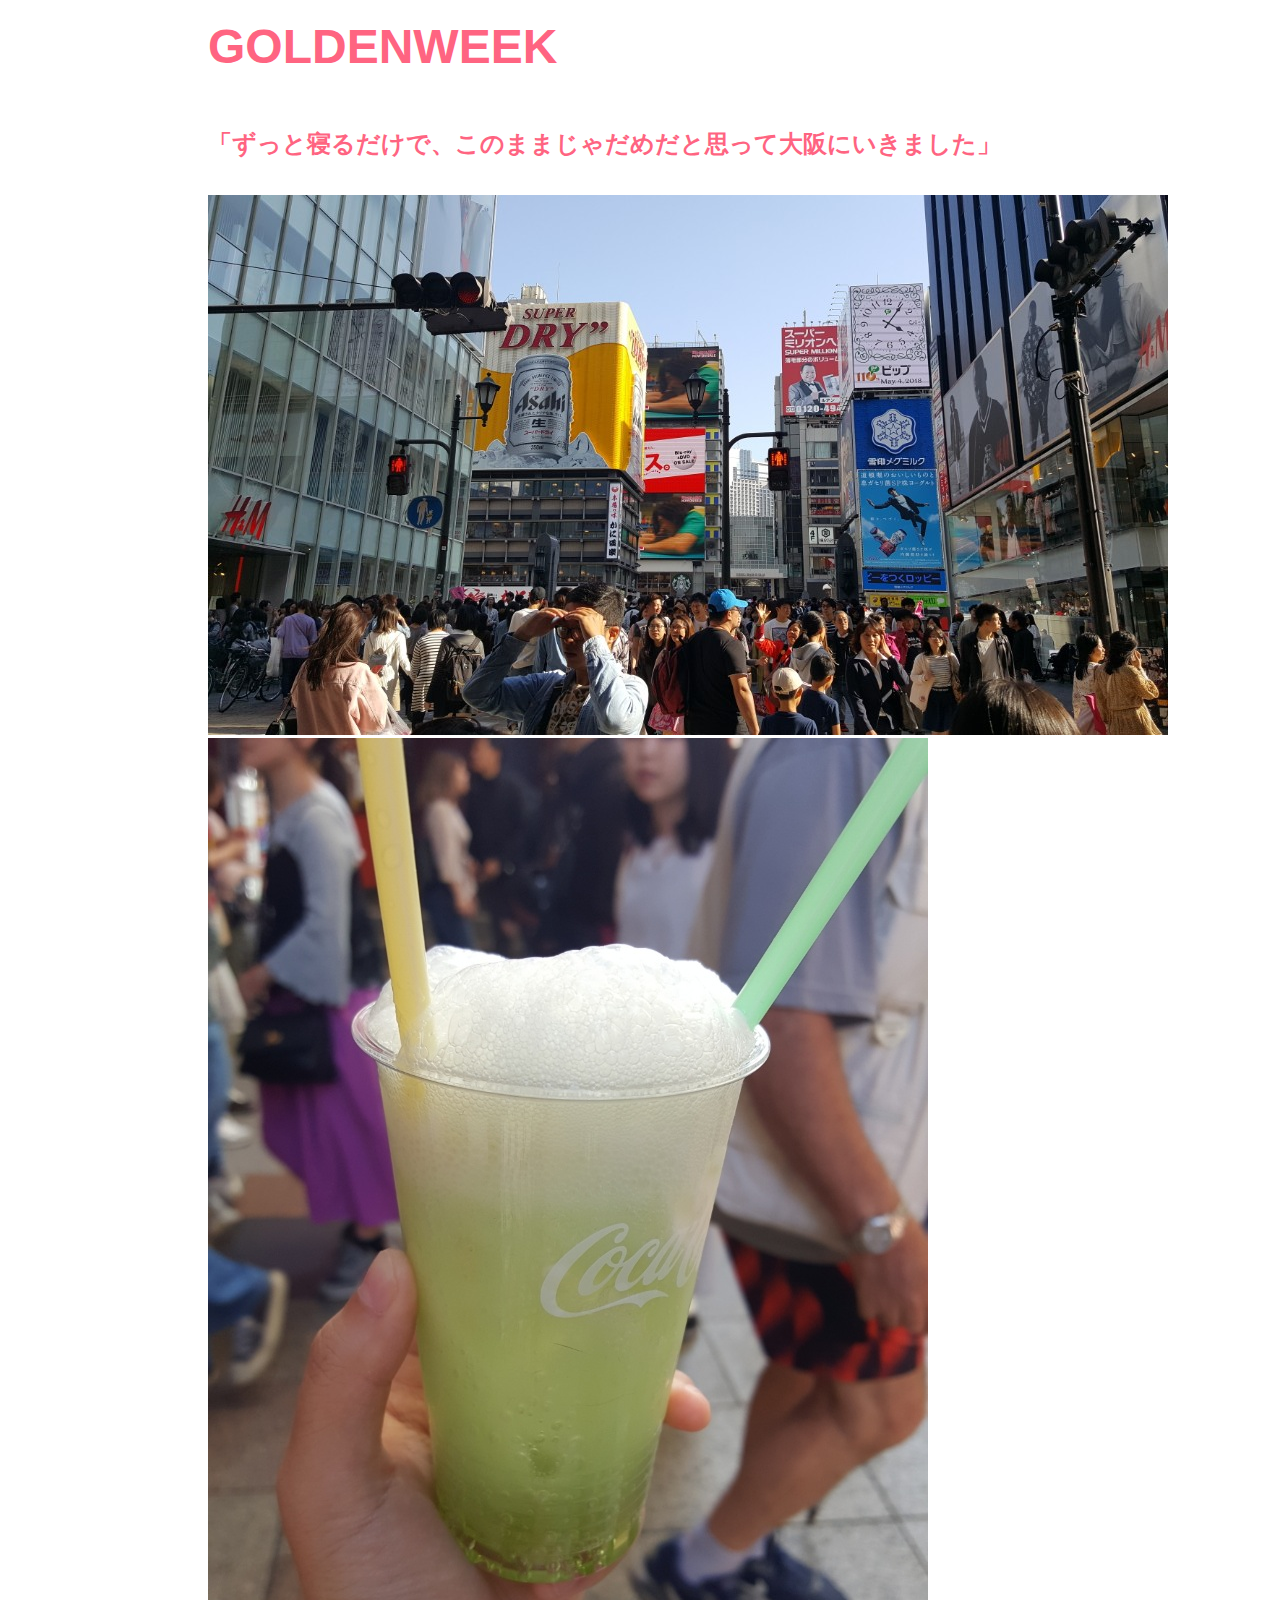
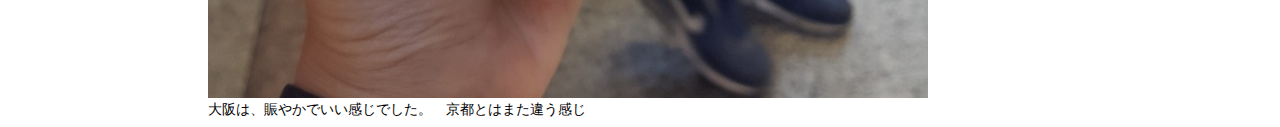
<file: goldenweek.html>
<!DOCTYPE html>
<html lang="ja" dir="ltr">
  <head>
    <style type="text/css" >
    #wrapper {
        width:850px;
        margin :300 auto ;
        border:1px solid #ff6481;
}
    body{
      font-family: sans-serif;
    }
    body{
    font-size : 14px;
    }
        </style>
    <meta charset="utf-8">
          <link rel="stylesheet" href="./assets/css/main.css">
    <title>GoldeNWeeK</title>
  </head>
  <body>
    <div style="margin-left:200px;margin-right:150px;">
<h1><font size="38pt">GOLDENWEEK</font></h1>
<br>
  <h1><font size="5pt">「ずっと寝るだけで、このままじゃだめだと思って大阪にいきました」</font></h1>
<br>
<div class="">
          <img src="./photo/osaka1.jpeg" width="" height="" alt="mm">
</div>
<div class="">
          <img src="./photo/osaka2.jpeg" width="" height="" alt="mn">
</div>
大阪は、賑やかでいい感じでした。　京都とはまた違う感じ
  </body>
</html>
</file>
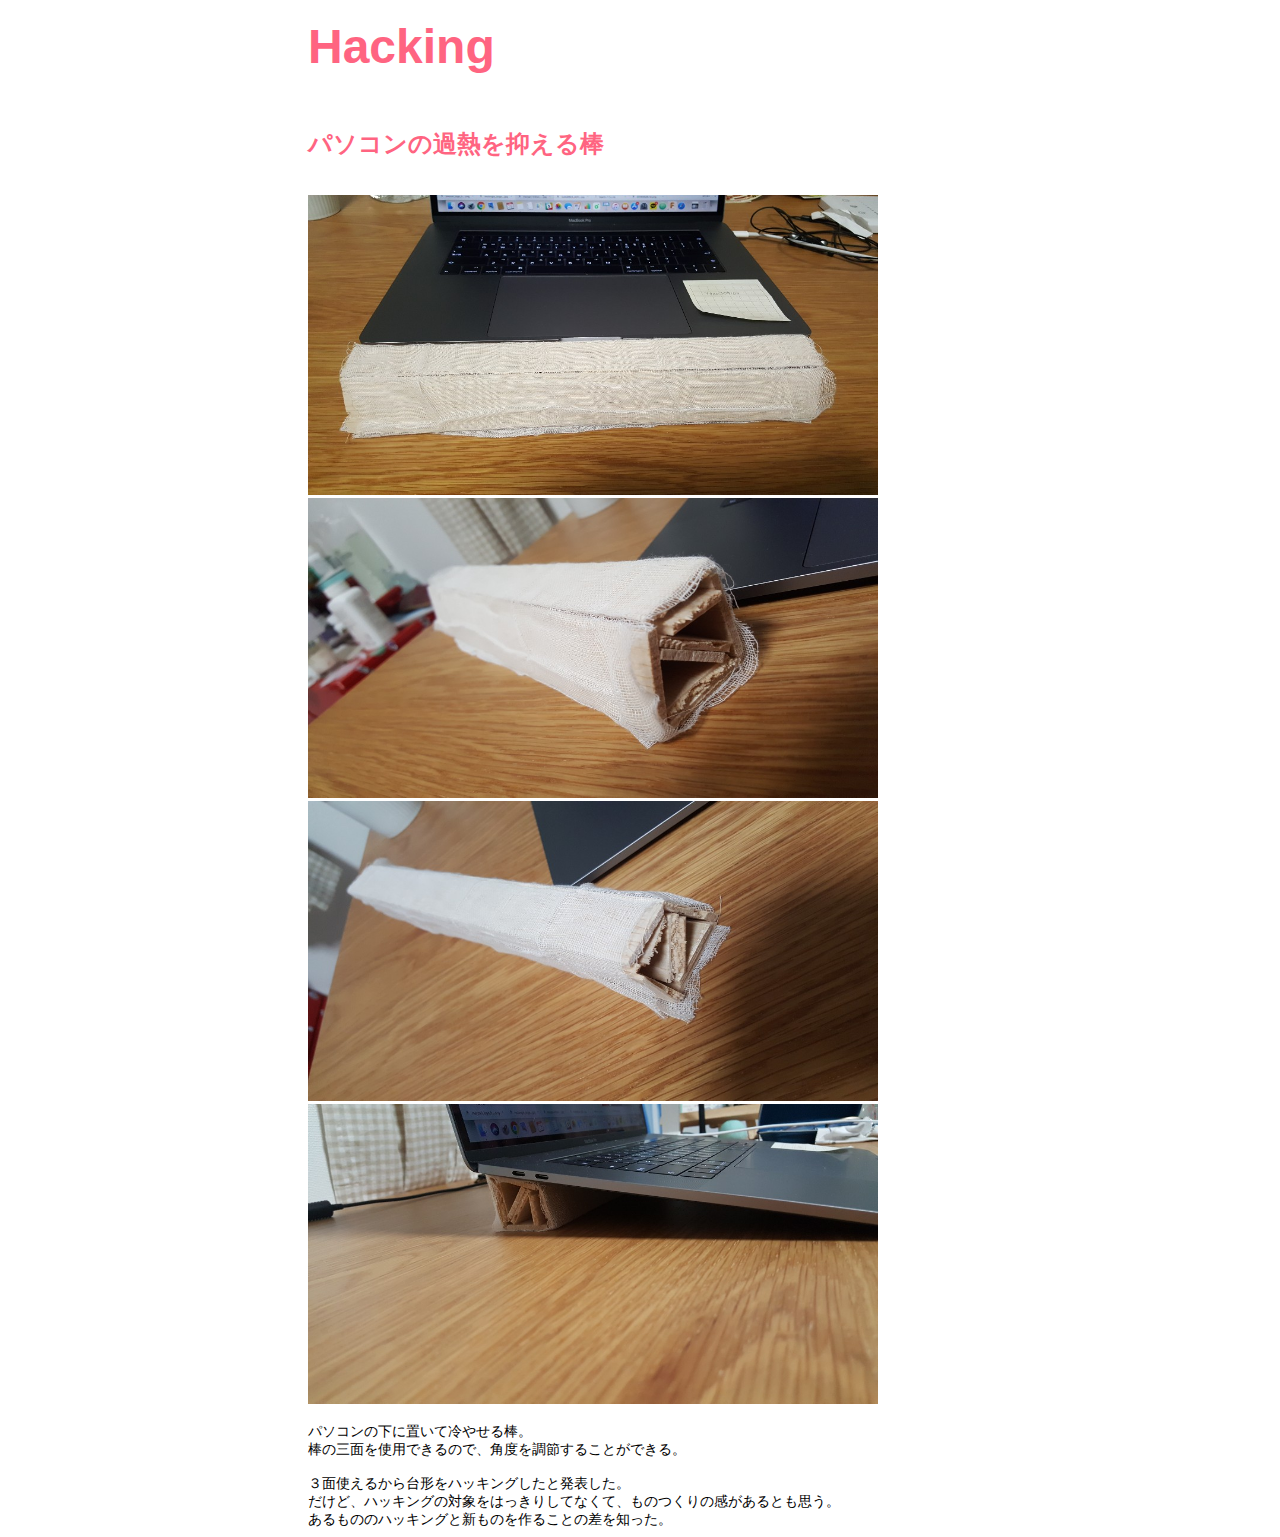
<file: hack.html>
<!DOCTYPE html>
<html lang="ja" dir="ltr">
  <head>
    <style type="text/css" >
    #wrapper {
        width:850px;
        margin :250 auto ;
        border:1px solid #ff6481;
  }
    body{
      font-family: sans-serif;
    }
    body{
    font-size : 14px;
    }
        </style>
    <meta charset="utf-8">
    <link rel="stylesheet" href="./assets/css/main.css">

    <title>Hacking</title>
  </head>
  <body>
    <div style="margin-left:300px;margin-right:150px;">
      <h1><font size="38pt">Hacking</font></h1>
      <br>

        <h1><font size="5pt">パソコンの過熱を抑える棒</font></h1>
      <br>
                <img src="./photo/hack1.jpeg" width="570" height="300" alt="a4book">
                <img src="./photo/hack2.jpeg" width="570" height="300" alt="a4book">
                <img src="./photo/hack3.jpeg" width="570" height="300" alt="a4book">
                <img src="./photo/hack4.jpeg" width="570" height="300" alt="a4book">
<br>
<br>
パソコンの下に置いて冷やせる棒。<br>
棒の三面を使用できるので、角度を調節することができる。<br>
<br>
３面使えるから台形をハッキングしたと発表した。<br>
だけど、ハッキングの対象をはっきりしてなくて、ものつくりの感があるとも思う。<br>
あるもののハッキングと新ものを作ることの差を知った。
  </body>
</html>
</file>
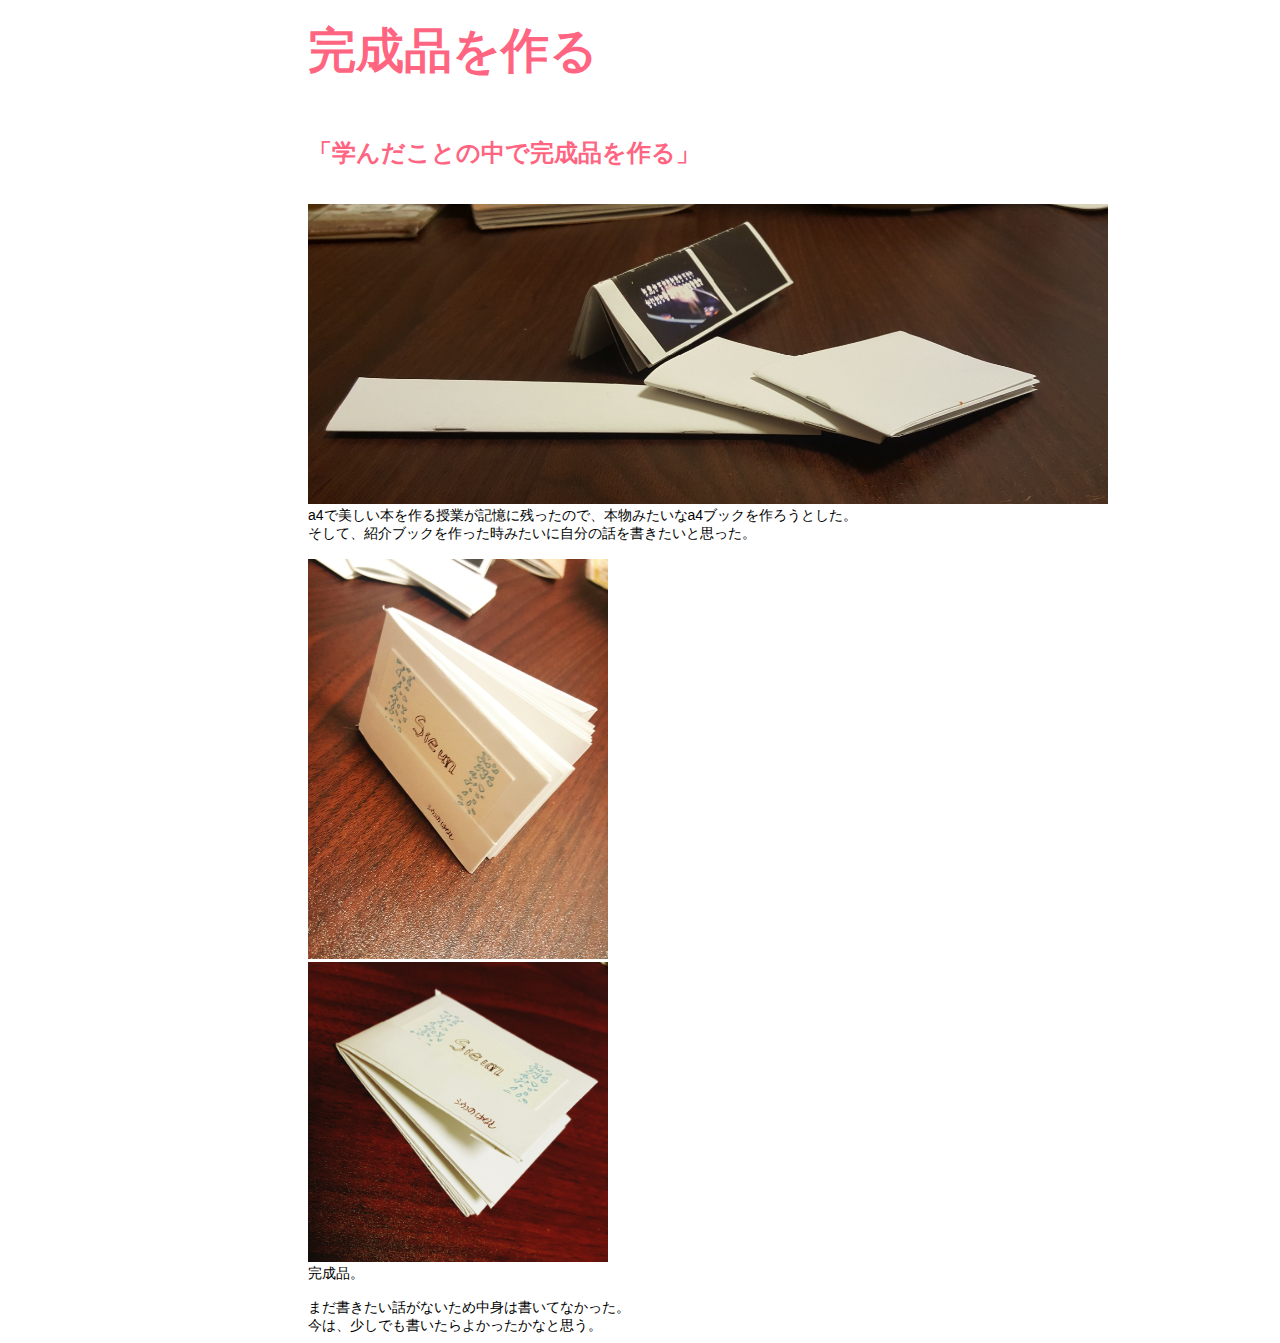
<file: kansei.html>
<!DOCTYPE html>
<html lang="ja" dir="ltr">
<head>
  <style type="text/css" >
  #wrapper {
      width:850px;
      margin :250 auto ;
      border:1px solid #ff6481;
}
  body{
    font-family: sans-serif;
  }
  body{
  font-size : 14px;
  }
      </style>
  <meta charset="utf-8">
  <link rel="stylesheet" href="./assets/css/main.css">

  <title>完成品を作る</title>
</head>
<body>
  <div style="margin-left:300px;margin-right:150px;">
    <h1><font size="38pt">完成品を作る</font></h1>
    <br>
      <h1><font size="5pt">「学んだことの中で完成品を作る」</font></h1>
    <br>
    <div class="">
              <img src="./photo/a4book.jpeg" width="800" height="300" alt="a4book">
            </div>
a4で美しい本を作る授業が記憶に残ったので、本物みたいなa4ブックを作ろうとした。
<br>
そして、紹介ブックを作った時みたいに自分の話を書きたいと思った。
<br><br>
<div class="">
        <img src="./photo/kanseibook.jpeg" width="300" height="400" alt="ksbook">
      </div>
      <div class="">
              <img src="./photo/kanseibook1.jpeg" width="300" height="300" alt="ksbook">
            </div>
完成品。<br>
<br>


まだ書きたい話がないため中身は書いてなかった。
<br>
今は、少しでも書いたらよかったかなと思う。

</body>
</html>
</file>
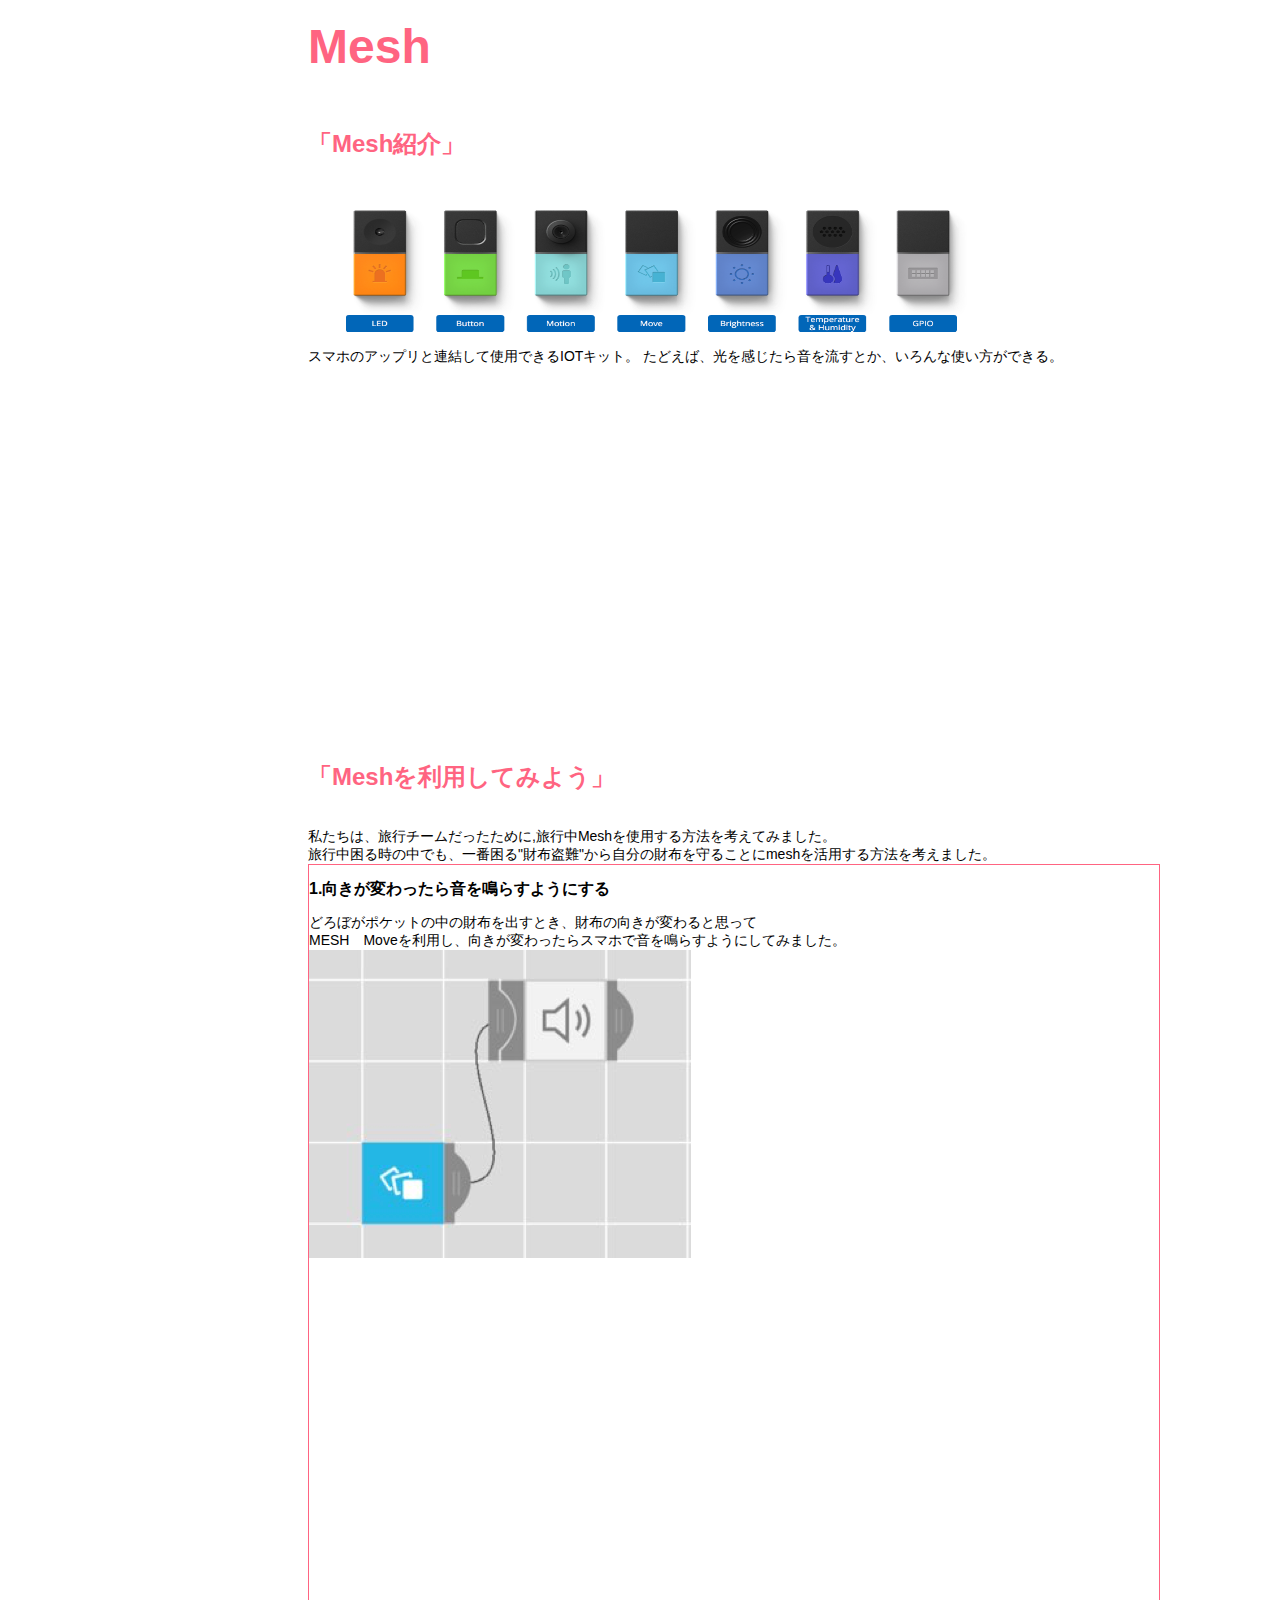
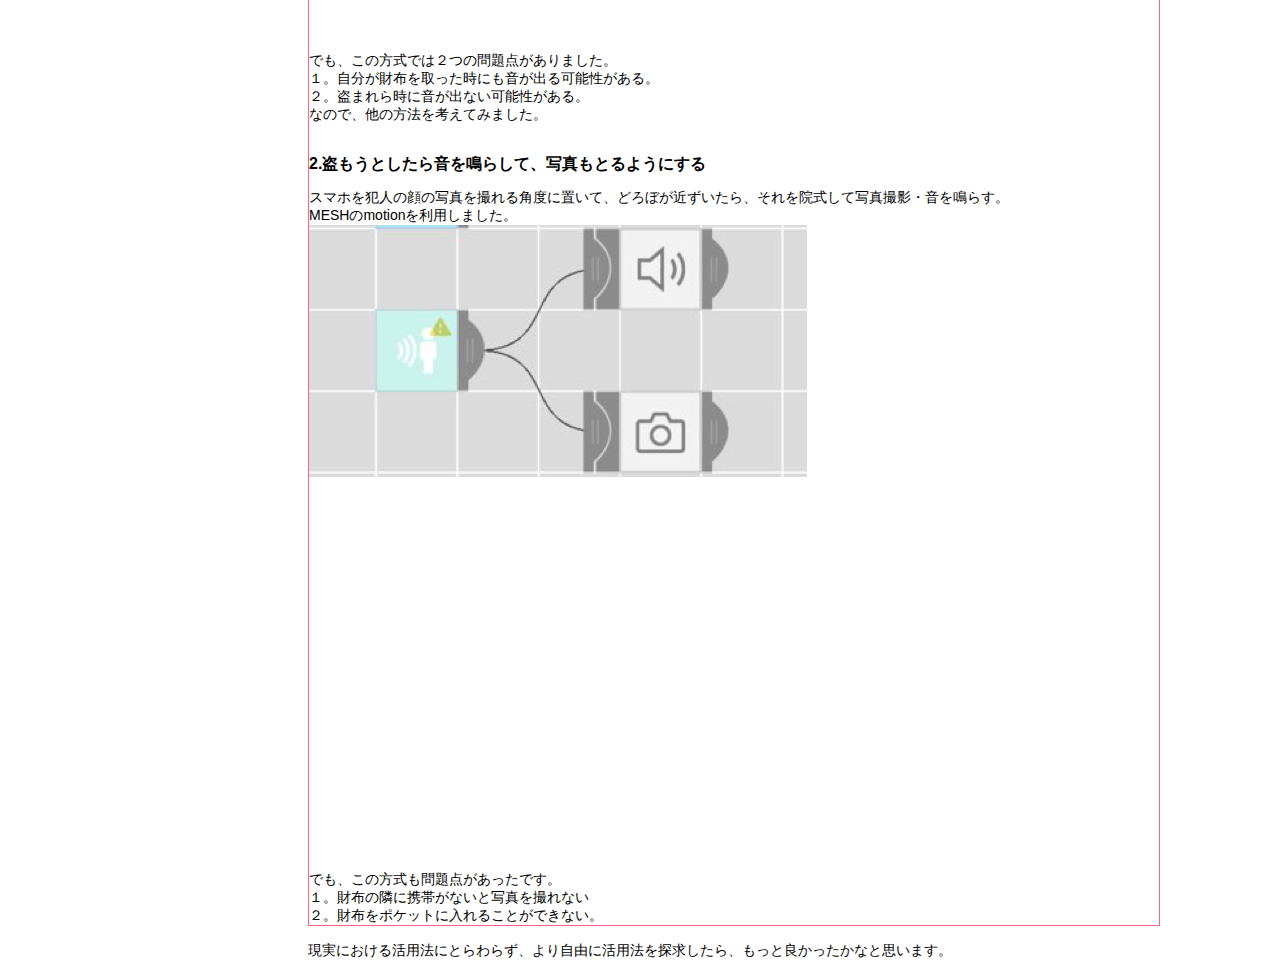
<file: mesh.html>
<!DOCTYPE html>
<html lang="ja" dir="ltr">
  <head>
      <style type="text/css" >
      #wrapper {
          width:850px;
          margin :250 auto ;
          border:1px solid #ff6481;
  }
      body{
        font-family: sans-serif;
      }
      body{
      font-size : 14px;
      }
          </style>
    <meta charset="utf-8">
    <link rel="stylesheet" href="./assets/css/main.css">

    <title>Mesh</title>
  </head>
  <body>
    <div style="margin-left:300px;margin-right:150px;">
      <h1><font size="38pt">Mesh</font></h1>
      <br>
        <h1><font size="5pt">「Mesh紹介」</font></h1>
      <br>
      <div class="">
                <img src="./photo/MESH.png" width="700" height="150" alt="mesh">
              </div>
スマホのアップリと連結して使用できるIOTキット。
たどえば、光を感じたら音を流すとか、いろんな使い方ができる。
<br>
<iframe width="662" height="372" src="https://www.youtube.com/embed/Bbk86wGizqw" frameborder="0" allow="autoplay; encrypted-media" allowfullscreen></iframe>
<br>
<h1><font size="5pt">「Meshを利用してみよう」</font></h1>
<br>
私たちは、旅行チームだったために,旅行中Meshを使用する方法を考えてみました。 <br>
旅行中困る時の中でも、一番困る"財布盗難"から自分の財布を守ることにmeshを活用する方法を考えました。
<br>
<div id="wrapper">
<p><font size="3pt"><strong>1.向きが変わったら音を鳴らすようにする</strong></font></p>

どろぼがポケットの中の財布を出すとき、財布の向きが変わると思って　<br>
MESH　Moveを利用し、向きが変わったらスマホで音を鳴らすようにしてみました。
<br>
<div class="">
          <img src="./photo/move.png" width="" height="" alt="move">
        </div>
<br>
<iframe width="662" height="372" src="https://www.youtube.com/embed/q_UefCVBtr0" frameborder="0" allow="autoplay; encrypted-media" allowfullscreen></iframe>
<br>
でも、この方式では２つの問題点がありました。<br>
１。自分が財布を取った時にも音が出る可能性がある。<br>
２。盗まれら時に音が出ない可能性がある。<br>
なので、他の方法を考えてみました。<br>
<br>
<p><font size="3pt"><strong>2.盗もうとしたら音を鳴らして、写真もとるようにする</strong></font></p>

スマホを犯人の顔の写真を撮れる角度に置いて、どろぼが近ずいたら、それを院式して写真撮影・音を鳴らす。<br>
MESHのmotionを利用しました。<br>
<div class="">
          <img src="./photo/motion.png" width="" height="" alt="motion">
        </div>
<br>
<iframe width="662" height="372" src="https://www.youtube.com/embed/nH3pwiDrIH0" frameborder="0" allow="autoplay; encrypted-media" allowfullscreen></iframe>
<br>
でも、この方式も問題点があったです。<br>
１。財布の隣に携帯がないと写真を撮れない<br>
２。財布をポケットに入れることができない。
<br>
</div>
<br>
現実における活用法にとらわらず、より自由に活用法を探求したら、もっと良かったかなと思います。
  </body>
</html>
</file>
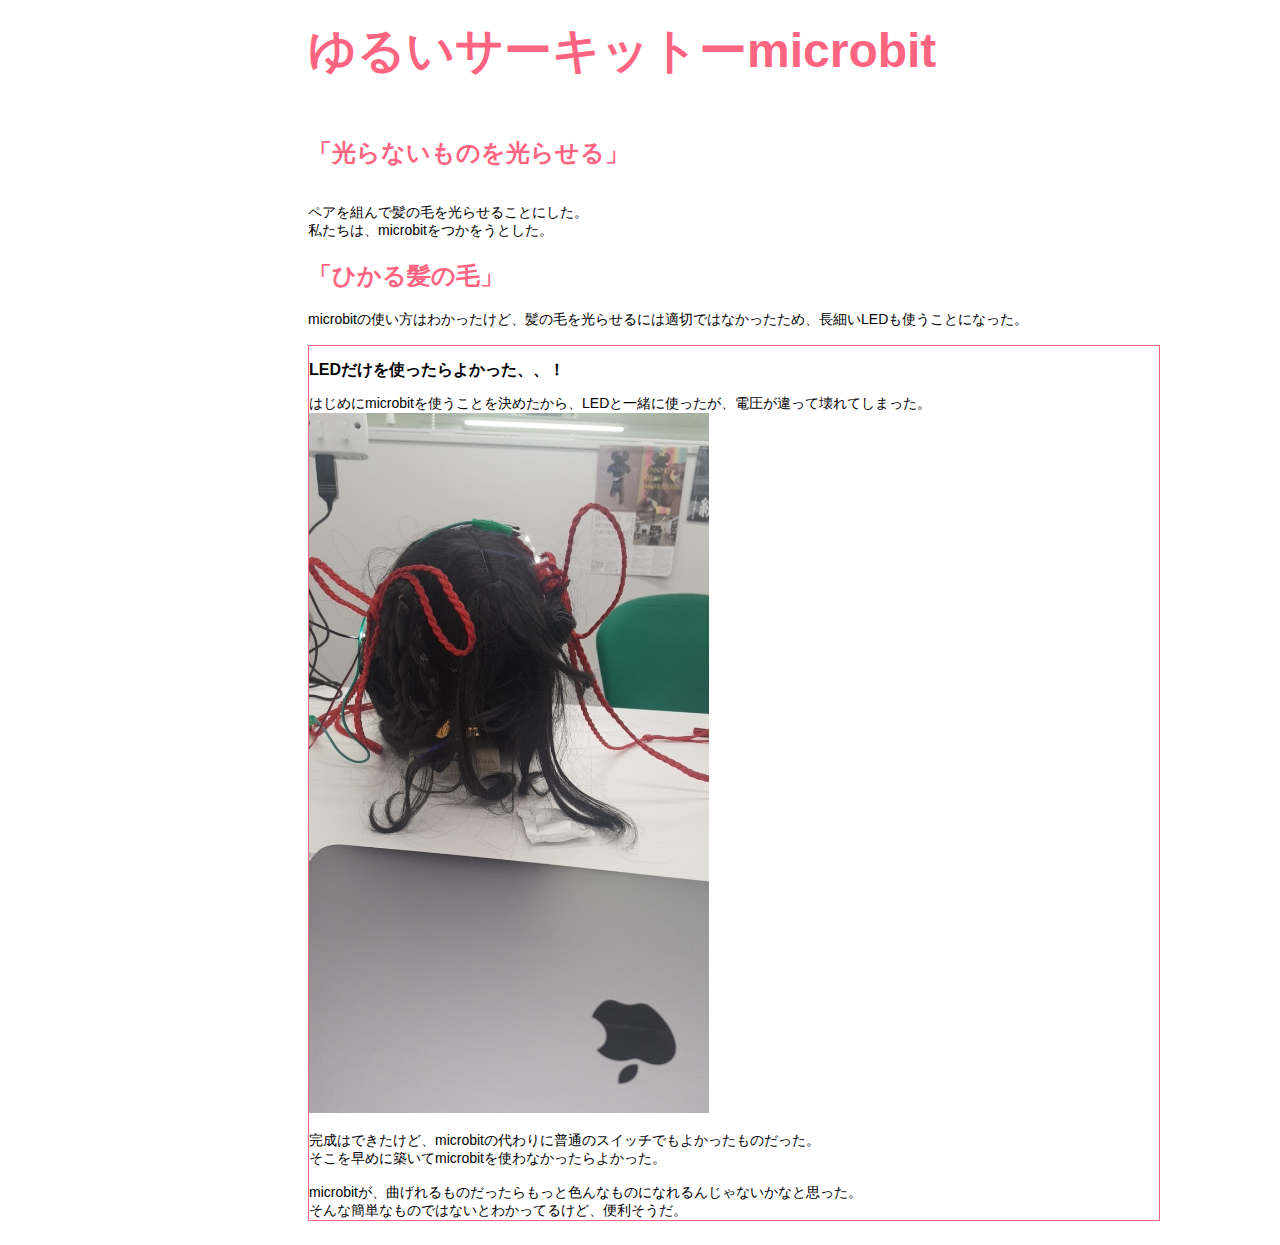
<file: microbit.html>
<!DOCTYPE html>
<html lang="ja" dir="ltr">
  <head>
    <style type="text/css" >
    #wrapper {
        width:850px;
        margin :250 auto ;
        border:1px solid #ff6481;
}
    body{
      font-family: sans-serif;
    }
    body{
    font-size : 14px;
    }
        </style>
    <meta charset="utf-8">
    <link rel="stylesheet" href="./assets/css/main.css">

    <title>ゆるいサーキットーmicrobit</title>
  </head>
  <body>
    <div style="margin-left:300px;margin-right:150px;">
      <h1><font size="38pt">ゆるいサーキットーmicrobit</font></h1>
      <br>
        <h1><font size="5pt">「光らないものを光らせる」</font></h1>
      <br>

ペアを組んで髪の毛を光らせることにした。<br>
私たちは、microbitをつかをうとした。

<br>
<h1><font size="5pt">「ひかる髪の毛」</font></h1>

microbitの使い方はわかったけど、髪の毛を光らせるには適切ではなかったため、長細いLEDも使うことになった。 <br>

<br>
<div id="wrapper">
<p><font size="3pt"><strong>LEDだけを使ったらよかった、、！</strong></font></p>

はじめにmicrobitを使うことを決めたから、LEDと一緒に使ったが、電圧が違って壊れてしまった。
<br>
<div class="">
          <img src="./photo/hikami.jpeg" width="400" height="700" alt="hikaka">
        </div>
<br>
完成はできたけど、microbitの代わりに普通のスイッチでもよかったものだった。
<br>
そこを早めに築いてmicrobitを使わなかったらよかった。<br>
<br>
microbitが、曲げれるものだったらもっと色んなものになれるんじゃないかなと思った。<br>
そんな簡単なものではないとわかってるけど、便利そうだ。

<br>
</div>
<br>

  </body>
</html>
</file>
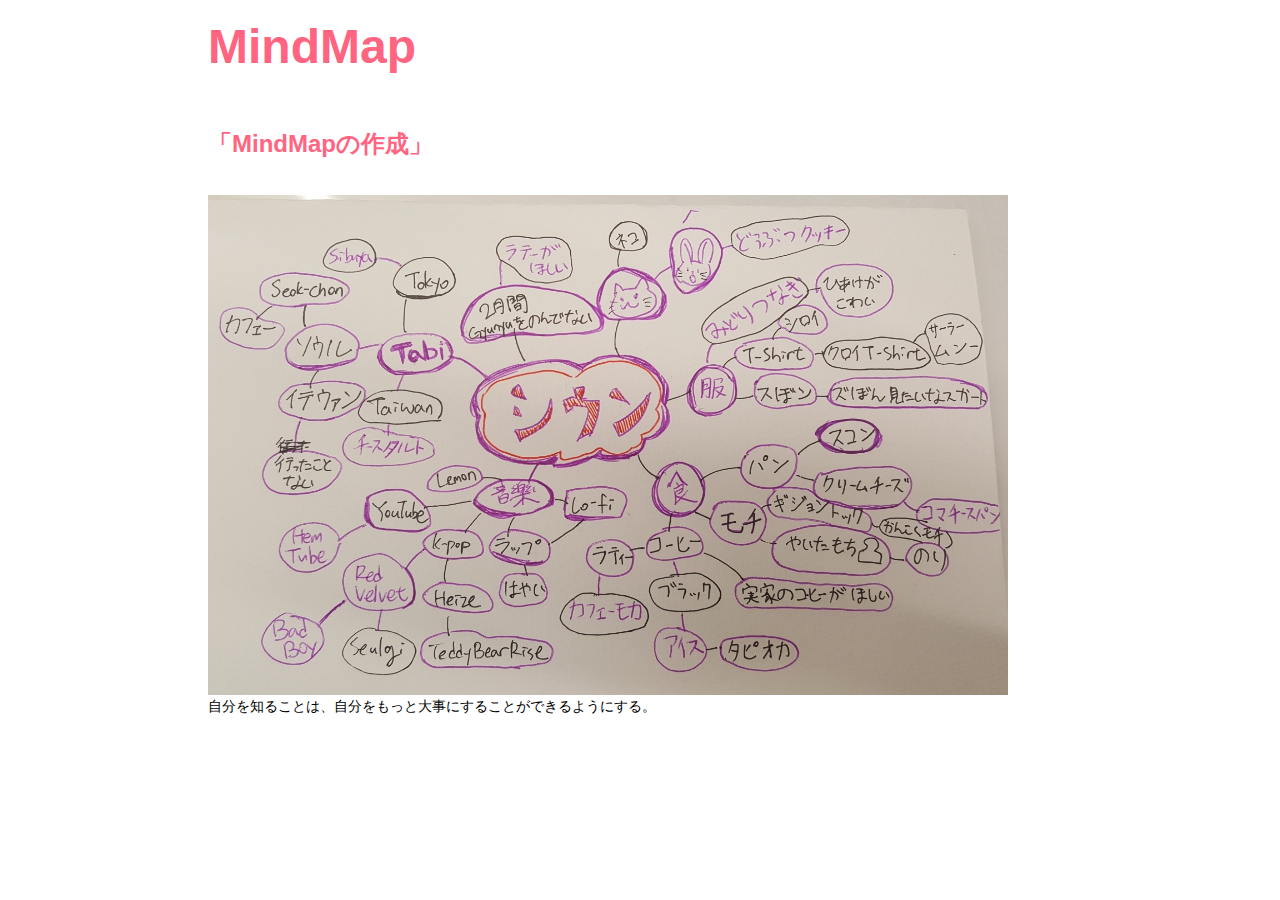
<file: mindmap.html>
<!DOCTYPE html>
<html lang="ja" dir="ltr">
  <head>
    <style type="text/css" >
    #wrapper {
        width:850px;
        margin :300 auto ;
        border:1px solid #ff6481;
}
    body{
      font-family: sans-serif;
    }
    body{
    font-size : 14px;
    }
        </style>
    <meta charset="utf-8">
          <link rel="stylesheet" href="./assets/css/main.css">
    <title>MindMap</title>
  </head>
  <body>
    <div style="margin-left:200px;margin-right:150px;">
<h1><font size="38pt">MindMap</font></h1>
<br>
  <h1><font size="5pt">「MindMapの作成」</font></h1>
<br>
<div class="">
          <img src="./photo/mm.jpeg" width="800" height="500" alt="mm">
</div>
自分を知ることは、自分をもっと大事にすることができるようにする。
  </body>
</html>
</file>
<file: sieunsieun.github.io/assets/css/main.css>
h1 {
  color: #ff6481;
}
</file>
<file: assets/css/main.css>
h1 {
  color: #ff6481;
}
</file>
